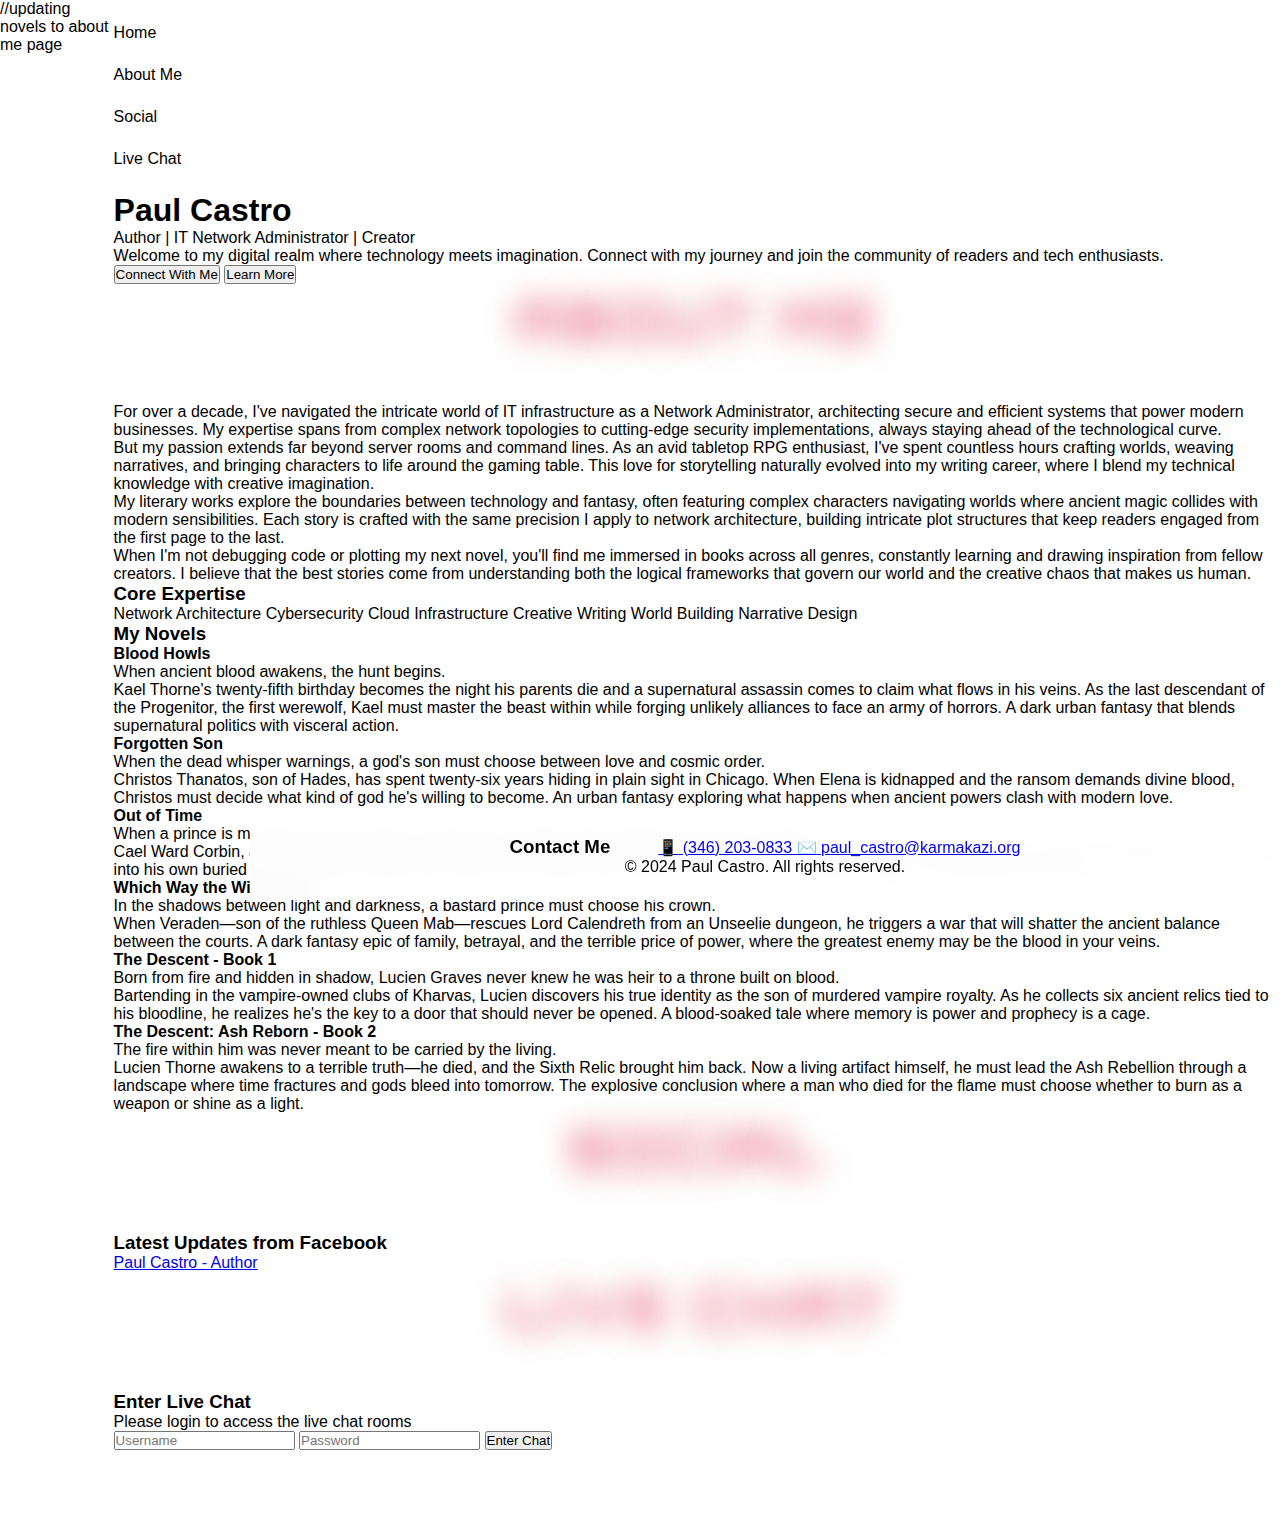
<file: index.html>
//updating novels to about me page
<!DOCTYPE html>
<html lang="en">
<head>
    <meta charset="UTF-8">
    <meta name="viewport" content="width=device-width, initial-scale=1.0">
    <title>Paul Castro - Author & IT Professional</title>
    <link rel="stylesheet" href="css/styles.css">
    <link rel="stylesheet" href="css/chat-admin.css">
    <link rel="preconnect" href="https://fonts.googleapis.com">
    <link rel="preconnect" href="https://fonts.gstatic.com" crossorigin>
    <link href="https://fonts.googleapis.com/css2?family=Orbitron:wght@400;700;900&family=Inter:wght@300;400;600&display=swap" rel="stylesheet">
</head>
<body>
    <div class="container">
        <!-- Navigation Sidebar -->
        <nav class="sidebar">
            <div class="nav-container">
                <div class="nav-item active" data-page="home" onclick="navigateToPage('home')">
                    <span class="nav-text">Home</span>
                </div>
                <div class="nav-item" data-page="about" onclick="navigateToPage('about')">
                    <span class="nav-text">About Me</span>
                </div>
                <div class="nav-item" data-page="social" onclick="navigateToPage('social')">
                    <span class="nav-text">Social</span>
                </div>
                <div class="nav-item" data-page="chat" id="chatNav" onclick="navigateToPage('chat')">
                    <span class="nav-text">Live Chat</span>
                </div>
            </div>
        </nav>

        <!-- Main Content Area -->
        <main class="content">
            <!-- Home Page -->
            <section id="home" class="page active">
                <div class="hero">
                    <h1 class="glitch" data-text="Paul Castro">Paul Castro</h1>
                    <p class="subtitle">Author | IT Network Administrator | Creator</p>
                    <div class="hero-description">
                        <p>Welcome to my digital realm where technology meets imagination. Connect with my journey 
                        and join the community of readers and tech enthusiasts.</p>
                    </div>
                    <div class="cta-buttons">
                        <button class="cta-btn primary" onclick="navigateToPage('social')">Connect With Me</button>
                        <button class="cta-btn secondary" onclick="navigateToPage('about')">Learn More</button>
                    </div>
                </div>
            </section>

            <!-- About Me Page -->
            <section id="about" class="page">
                <div class="page-header">
                    <h2 class="page-title">About Me</h2>
                </div>
                <div class="about-content">
                    <div class="about-text">
                        <p>For over a decade, I've navigated the intricate world of IT infrastructure as a Network Administrator, 
                        architecting secure and efficient systems that power modern businesses. My expertise spans from complex 
                        network topologies to cutting-edge security implementations, always staying ahead of the technological curve.</p>
                        
                        <p>But my passion extends far beyond server rooms and command lines. As an avid tabletop RPG enthusiast, 
                        I've spent countless hours crafting worlds, weaving narratives, and bringing characters to life around 
                        the gaming table. This love for storytelling naturally evolved into my writing career, where I blend 
                        my technical knowledge with creative imagination.</p>
                        
                        <p>My literary works explore the boundaries between technology and fantasy, often featuring complex 
                        characters navigating worlds where ancient magic collides with modern sensibilities. Each story is 
                        crafted with the same precision I apply to network architecture, building intricate plot structures 
                        that keep readers engaged from the first page to the last.</p>
                        
                        <p>When I'm not debugging code or plotting my next novel, you'll find me immersed in books across 
                        all genres, constantly learning and drawing inspiration from fellow creators. I believe that the best 
                        stories come from understanding both the logical frameworks that govern our world and the creative 
                        chaos that makes us human.</p>
                    </div>
                    <div class="skills-section">
                        <h3>Core Expertise</h3>
                        <div class="skill-tags">
                            <span class="skill-tag">Network Architecture</span>
                            <span class="skill-tag">Cybersecurity</span>
                            <span class="skill-tag">Cloud Infrastructure</span>
                            <span class="skill-tag">Creative Writing</span>
                            <span class="skill-tag">World Building</span>
                            <span class="skill-tag">Narrative Design</span>
                        </div>

			<!-- Novels Section -->
                    <div class="novels-section">
                        <h3>My Novels</h3>
                        <div class="novels-grid">
                            <div class="novel-card">
                                <h4 class="novel-title">Blood Howls</h4>
                                <p class="novel-tagline">When ancient blood awakens, the hunt begins.</p>
                                <p class="novel-blurb">Kael Thorne's twenty-fifth birthday becomes the night his parents die and a supernatural assassin comes to claim what flows in his veins. As the last descendant of the Progenitor, the first werewolf, Kael must master the beast within while forging unlikely alliances to face an army of horrors. A dark urban fantasy that blends supernatural politics with visceral action.</p>
                            </div>
                            
                            <div class="novel-card">
                                <h4 class="novel-title">Forgotten Son</h4>
                                <p class="novel-tagline">When the dead whisper warnings, a god's son must choose between love and cosmic order.</p>
                                <p class="novel-blurb">Christos Thanatos, son of Hades, has spent twenty-six years hiding in plain sight in Chicago. When Elena is kidnapped and the ransom demands divine blood, Christos must decide what kind of god he's willing to become. An urban fantasy exploring what happens when ancient powers clash with modern love.</p>
                            </div>
                            
                            <div class="novel-card">
                                <h4 class="novel-title">Out of Time</h4>
                                <p class="novel-tagline">When a prince is murdered and hung like a scarecrow, the killer leaves behind more than a corpse.</p>
                                <p class="novel-blurb">Cael Ward Corbin, a memory-binder caught between the Seelie and Unseelie Courts, investigates Prince Alarion's murder only to unearth a conspiracy that reaches into his own buried past. An urban fantasy that weaves Fae politics with identity horror, where the greatest magic is choosing who you are.</p>
                            </div>
                            
                            <div class="novel-card">
                                <h4 class="novel-title">Which Way the Wind Blows</h4>
                                <p class="novel-tagline">In the shadows between light and darkness, a bastard prince must choose his crown.</p>
                                <p class="novel-blurb">When Veraden—son of the ruthless Queen Mab—rescues Lord Calendreth from an Unseelie dungeon, he triggers a war that will shatter the ancient balance between the courts. A dark fantasy epic of family, betrayal, and the terrible price of power, where the greatest enemy may be the blood in your veins.</p>
                            </div>
                            
                            <div class="novel-card">
                                <h4 class="novel-title">The Descent - Book 1</h4>
                                <p class="novel-tagline">Born from fire and hidden in shadow, Lucien Graves never knew he was heir to a throne built on blood.</p>
                                <p class="novel-blurb">Bartending in the vampire-owned clubs of Kharvas, Lucien discovers his true identity as the son of murdered vampire royalty. As he collects six ancient relics tied to his bloodline, he realizes he's the key to a door that should never be opened. A blood-soaked tale where memory is power and prophecy is a cage.</p>
                            </div>
                            
                            <div class="novel-card">
                                <h4 class="novel-title">The Descent: Ash Reborn - Book 2</h4>
                                <p class="novel-tagline">The fire within him was never meant to be carried by the living.</p>
                                <p class="novel-blurb">Lucien Thorne awakens to a terrible truth—he died, and the Sixth Relic brought him back. Now a living artifact himself, he must lead the Ash Rebellion through a landscape where time fractures and gods bleed into tomorrow. The explosive conclusion where a man who died for the flame must choose whether to burn as a weapon or shine as a light.</p>
                            </div>
                        </div>
                    </div>
                </div>
            </section>

            <!-- Social Page -->
            <section id="social" class="page">
                <div class="page-header">
                    <h2 class="page-title">Social</h2>
                </div>
                <div class="social-content">
                    <div class="facebook-feed">
                        <h3>Latest Updates from Facebook</h3>
                        <div id="fb-root"></div>
                        <div class="fb-page" 
                             data-href="https://www.facebook.com/profile.php?id=61579899121583" 
                             data-tabs="timeline" 
                             data-width="500" 
                             data-height="800" 
                             data-small-header="false" 
                             data-adapt-container-width="true" 
                             data-hide-cover="false" 
                             data-show-facepile="true">
                            <blockquote cite="https://www.facebook.com/profile.php?id=61579899121583" 
                                        class="fb-xfbml-parse-ignore">
                                <a href="https://www.facebook.com/profile.php?id=61579899121583">Paul Castro - Author</a>
                            </blockquote>
                        </div>
                    </div>
                </div>
            </section>

            <!-- Live Chat Page -->
            <section id="chat" class="page">
                <div class="page-header">
                    <h2 class="page-title">Live Chat</h2>
                </div>
                <div class="chat-login" id="chatLogin">
                    <div class="login-form">
                        <h3>Enter Live Chat</h3>
                        <p>Please login to access the live chat rooms</p>
                        <input type="text" id="chatUsername" placeholder="Username" autocomplete="username">
                        <input type="password" id="chatPassword" placeholder="Password" autocomplete="current-password">
                        <button class="login-btn" onclick="loginToChat()">Enter Chat</button>
                        <div class="error-message" id="loginError"></div>
                    </div>
                </div>
                <div class="chat-interface" id="chatInterface" style="display: none;">
                    <!-- Chat interface will be loaded after login -->
                </div>
            </section>
        </main>

        <!-- Footer -->
        <footer class="footer">
            <div class="contact-section">
                <h3>Contact Me</h3>
                <div class="contact-info">
                    <a href="tel:3462030833" class="contact-link">
                        <span class="contact-icon">📱</span> (346) 203-0833
                    </a>
                    <a href="mailto:paul_castro@karmakazi.org" class="contact-link">
                        <span class="contact-icon">✉️</span> paul_castro@karmakazi.org
                    </a>
                </div>
            </div>
            <div class="copyright">
                <p>&copy; 2024 Paul Castro. All rights reserved.</p>
            </div>
        </footer>
    </div>

    <!-- Minimal JavaScript - just for navigation -->
    <script>
        console.log('Minimal navigation script loading...');
        
        // Simple navigation function - guaranteed to work
        window.navigateToPage = function(pageId) {
            console.log('Simple navigation to:', pageId);
            
            // Hide all pages
            var pages = document.querySelectorAll('.page');
            for (var i = 0; i < pages.length; i++) {
                pages[i].classList.remove('active');
            }
            
            // Remove active from nav items
            var navItems = document.querySelectorAll('.nav-item');
            for (var i = 0; i < navItems.length; i++) {
                navItems[i].classList.remove('active');
            }
            
            // Show selected page
            var selectedPage = document.getElementById(pageId);
            if (selectedPage) {
                selectedPage.classList.add('active');
                console.log('Activated page:', pageId);
            }
            
            // Activate nav item
            var navItem = document.querySelector('[data-page="' + pageId + '"]');
            if (navItem) {
                navItem.classList.add('active');
            }
        };
        
        // Simple admin login
        window.loginAdmin = function() {
            console.log('Simple admin login called');
            alert('Admin login functionality is available. This is a simplified version.');
        };
        
        // Simple chat login
        window.loginToChat = function() {
            console.log('Simple chat login called');
            alert('Chat login functionality is available. This is a simplified version.');
        };
        
        console.log('Navigation functions loaded successfully');
    </script>
    
    <!-- Try to load the full main.js if available -->
    <script src="js/main.js"></script>
    <script src="https://cdn.socket.io/4.6.1/socket.io.min.js"></script>
    <script src="js/chat.js"></script>
    <script async defer crossorigin="anonymous" 
            src="https://connect.facebook.net/en_US/sdk.js#xfbml=1&version=v18.0">
    </script>
</body>
</html>
</file>
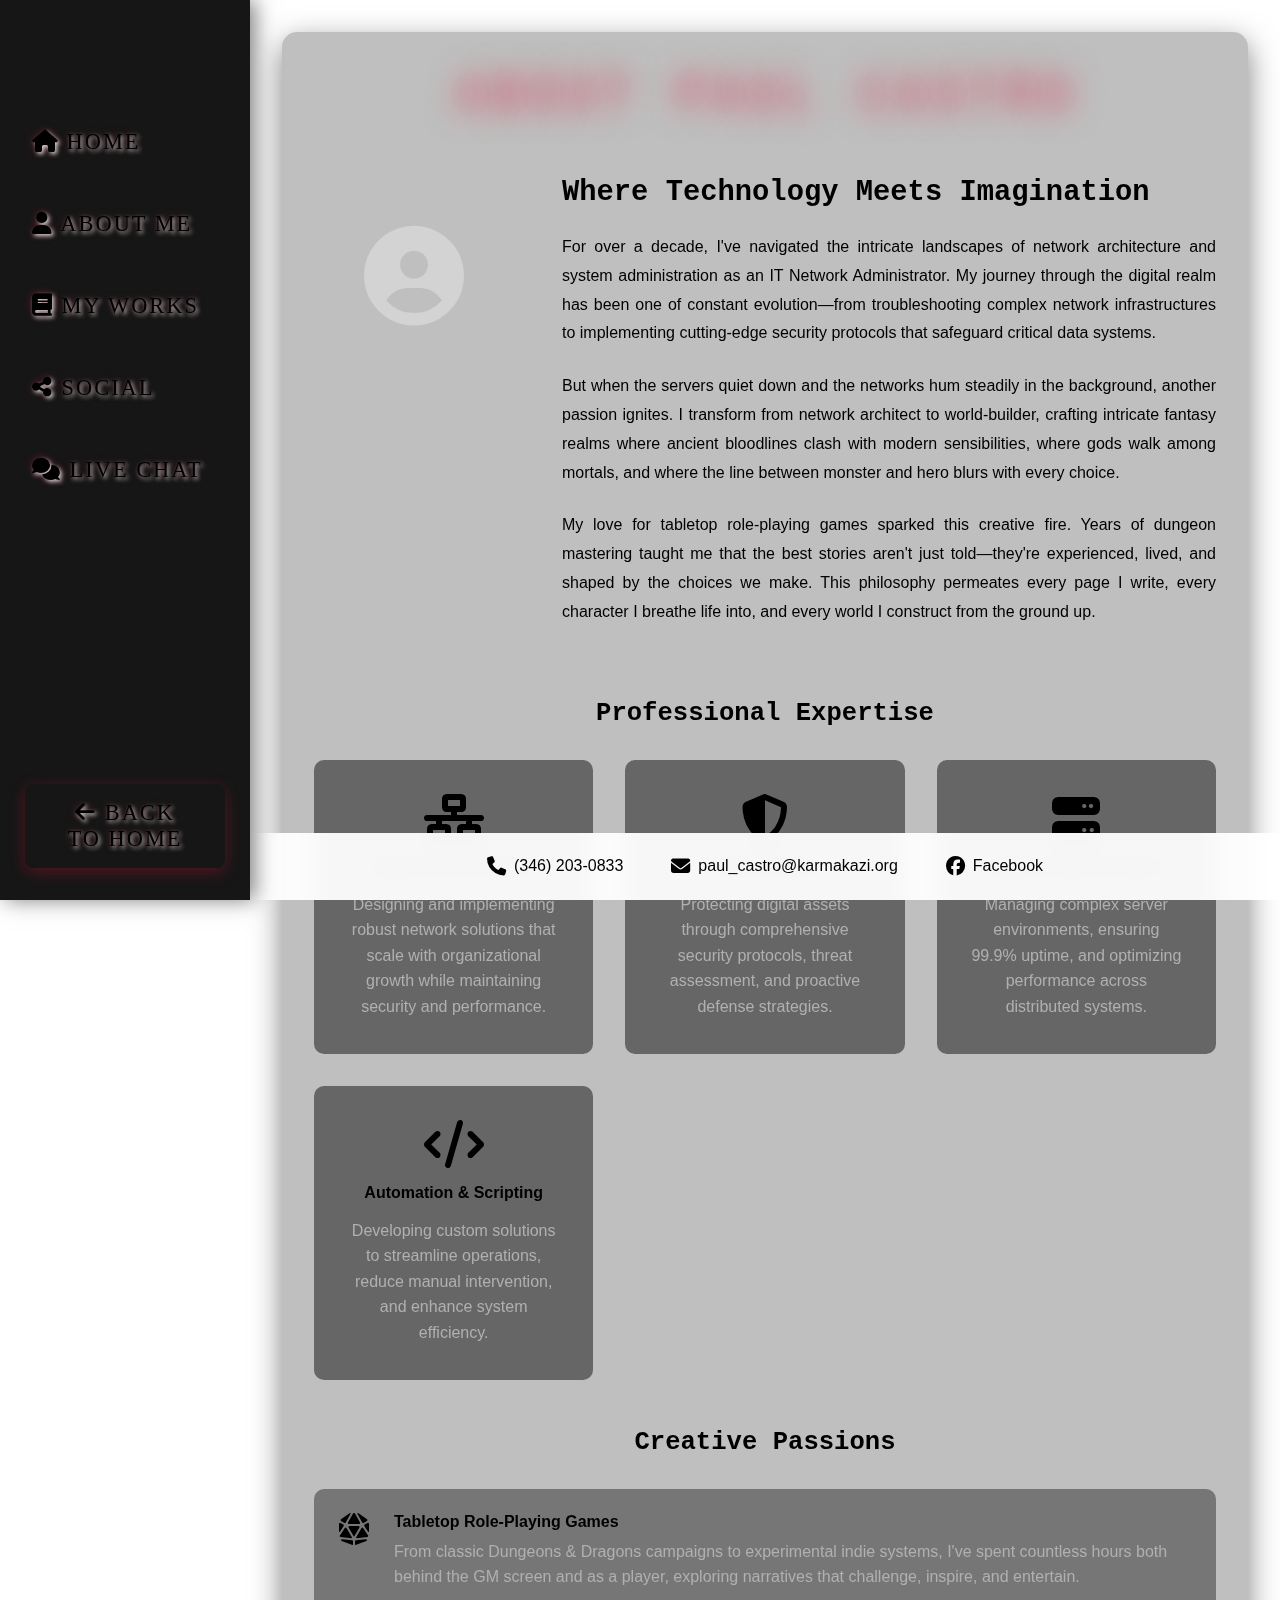
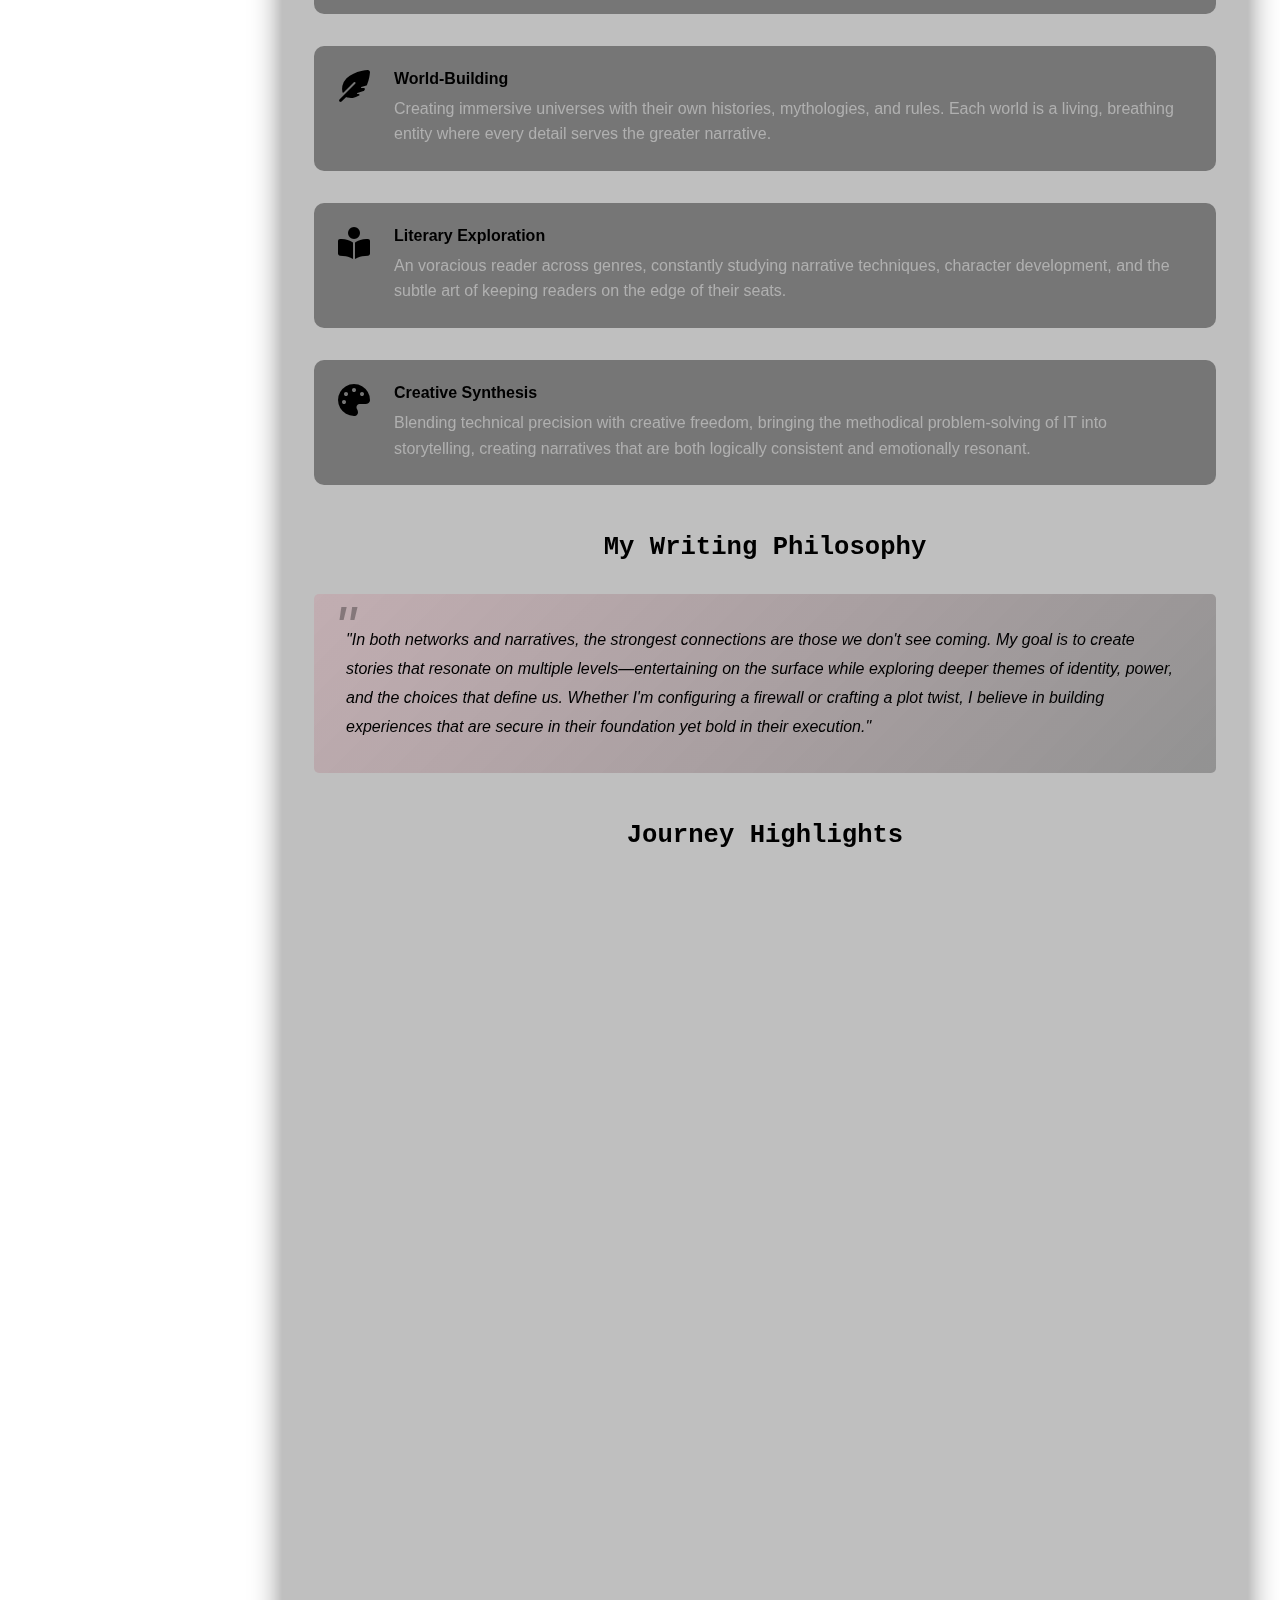
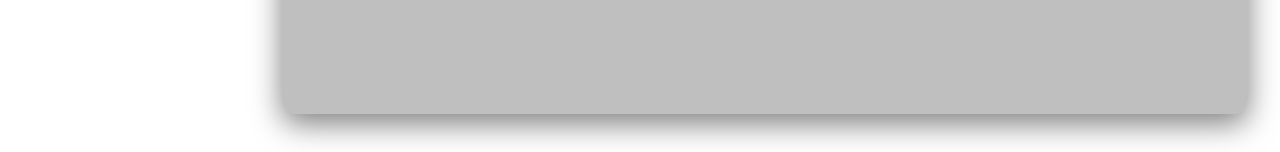
<file: about.html>
<!DOCTYPE html>
<html lang="en">
<head>
    <meta charset="UTF-8">
    <meta name="viewport" content="width=device-width, initial-scale=1.0">
    <title>About Me - Paul Castro</title>
    <link rel="stylesheet" href="css/styles.css">
    <link rel="stylesheet" href="https://cdnjs.cloudflare.com/ajax/libs/font-awesome/6.4.0/css/all.min.css">
</head>
<body class="about-page">
    <!-- Mobile Menu Toggle -->
    <button class="mobile-menu-toggle" onclick="toggleMobileMenu()">
        <i class="fas fa-bars"></i>
    </button>

    <!-- Navigation Sidebar -->
    <nav class="nav-sidebar" id="navSidebar">
        <div class="nav-logo">
            <h1>Paul Castro</h1>
        </div>
        <ul class="nav-menu">
            <li class="nav-item">
                <a href="index.html" class="nav-link" data-text="Home">
                    <i class="fas fa-home"></i> Home
                </a>
            </li>
            <li class="nav-item active">
                <a href="about.html" class="nav-link" data-text="About Me">
                    <i class="fas fa-user"></i> About Me
                </a>
            </li>
            <li class="nav-item">
                <a href="works.html" class="nav-link" data-text="My Works">
                    <i class="fas fa-book"></i> My Works
                </a>
            </li>
            <li class="nav-item">
                <a href="social.html" class="nav-link" data-text="Social">
                    <i class="fas fa-share-alt"></i> Social
                </a>
            </li>
            <li class="nav-item">
                <a href="#" class="nav-link" data-text="Live Chat" onclick="requestChatAccess()">
                    <i class="fas fa-comments"></i> Live Chat
                </a>
            </li>
        </ul>
        <div class="back-home">
            <a href="index.html" class="nav-link" data-text="← Back to Home">
                <i class="fas fa-arrow-left"></i> Back to Home
            </a>
        </div>
    </nav>

    <!-- Main Content -->
    <main class="main-content">
        <div class="content-wrapper">
            <header class="page-header">
                <h1 class="page-title">About Paul Castro</h1>
            </header>
            
            <div class="about-content">
                <section class="bio-section">
                    <div class="bio-image">
                        <div class="image-placeholder">
                            <i class="fas fa-user-circle"></i>
                        </div>
                    </div>
                    
                    <div class="bio-text">
                        <h2>Where Technology Meets Imagination</h2>
                        <p>
                            For over a decade, I've navigated the intricate landscapes of network architecture and system administration as an IT Network Administrator. My journey through the digital realm has been one of constant evolution—from troubleshooting complex network infrastructures to implementing cutting-edge security protocols that safeguard critical data systems.
                        </p>
                        <p>
                            But when the servers quiet down and the networks hum steadily in the background, another passion ignites. I transform from network architect to world-builder, crafting intricate fantasy realms where ancient bloodlines clash with modern sensibilities, where gods walk among mortals, and where the line between monster and hero blurs with every choice.
                        </p>
                        <p>
                            My love for tabletop role-playing games sparked this creative fire. Years of dungeon mastering taught me that the best stories aren't just told—they're experienced, lived, and shaped by the choices we make. This philosophy permeates every page I write, every character I breathe life into, and every world I construct from the ground up.
                        </p>
                    </div>
                </section>

                <section class="skills-section">
                    <h3>Professional Expertise</h3>
                    <div class="skills-grid">
                        <div class="skill-card">
                            <i class="fas fa-network-wired"></i>
                            <h4>Network Architecture</h4>
                            <p>Designing and implementing robust network solutions that scale with organizational growth while maintaining security and performance.</p>
                        </div>
                        <div class="skill-card">
                            <i class="fas fa-shield-alt"></i>
                            <h4>Cybersecurity</h4>
                            <p>Protecting digital assets through comprehensive security protocols, threat assessment, and proactive defense strategies.</p>
                        </div>
                        <div class="skill-card">
                            <i class="fas fa-server"></i>
                            <h4>System Administration</h4>
                            <p>Managing complex server environments, ensuring 99.9% uptime, and optimizing performance across distributed systems.</p>
                        </div>
                        <div class="skill-card">
                            <i class="fas fa-code"></i>
                            <h4>Automation & Scripting</h4>
                            <p>Developing custom solutions to streamline operations, reduce manual intervention, and enhance system efficiency.</p>
                        </div>
                    </div>
                </section>

                <section class="creative-section">
                    <h3>Creative Passions</h3>
                    <div class="passion-list">
                        <div class="passion-item">
                            <i class="fas fa-dice-d20"></i>
                            <div>
                                <h4>Tabletop Role-Playing Games</h4>
                                <p>From classic Dungeons & Dragons campaigns to experimental indie systems, I've spent countless hours both behind the GM screen and as a player, exploring narratives that challenge, inspire, and entertain.</p>
                            </div>
                        </div>
                        <div class="passion-item">
                            <i class="fas fa-feather-alt"></i>
                            <div>
                                <h4>World-Building</h4>
                                <p>Creating immersive universes with their own histories, mythologies, and rules. Each world is a living, breathing entity where every detail serves the greater narrative.</p>
                            </div>
                        </div>
                        <div class="passion-item">
                            <i class="fas fa-book-reader"></i>
                            <div>
                                <h4>Literary Exploration</h4>
                                <p>An voracious reader across genres, constantly studying narrative techniques, character development, and the subtle art of keeping readers on the edge of their seats.</p>
                            </div>
                        </div>
                        <div class="passion-item">
                            <i class="fas fa-palette"></i>
                            <div>
                                <h4>Creative Synthesis</h4>
                                <p>Blending technical precision with creative freedom, bringing the methodical problem-solving of IT into storytelling, creating narratives that are both logically consistent and emotionally resonant.</p>
                            </div>
                        </div>
                    </div>
                </section>

                <section class="philosophy-section">
                    <h3>My Writing Philosophy</h3>
                    <blockquote>
                        "In both networks and narratives, the strongest connections are those we don't see coming. My goal is to create stories that resonate on multiple levels—entertaining on the surface while exploring deeper themes of identity, power, and the choices that define us. Whether I'm configuring a firewall or crafting a plot twist, I believe in building experiences that are secure in their foundation yet bold in their execution."
                    </blockquote>
                </section>

                <section class="timeline-section">
                    <h3>Journey Highlights</h3>
                    <div class="timeline">
                        <div class="timeline-item">
                            <div class="timeline-marker"></div>
                            <div class="timeline-content">
                                <h4>2005</h4>
                                <p>Discovered passion for tabletop RPGs, started regular gaming groups</p>
                            </div>
                        </div>
                        <div class="timeline-item">
                            <div class="timeline-marker"></div>
                            <div class="timeline-content">
                                <h4>2014</h4>
                                <p>Began professional IT career, specializing in network infrastructure</p>
                            </div>
                        </div>
                        <div class="timeline-item">
                            <div class="timeline-marker"></div>
                            <div class="timeline-content">
                                <h4>2017</h4>
                                <p>Began seriously developing fantasy worlds and writing first drafts</p>
                            </div>
                        </div>
                        <div class="timeline-item">
                            <div class="timeline-marker"></div>
                            <div class="timeline-content">
                                <h4>2022</h4>
                                <p>Advanced to senior network administrator role while developing multiple book projects</p>
                            </div>
                        </div>
                        <div class="timeline-item">
                            <div class="timeline-marker"></div>
                            <div class="timeline-content">
                                <h4>2024</h4>
                                <p>Currently working on six major literary projects while maintaining IT excellence and pursuing my Masters in Cyber Security</p>
                            </div>
                        </div>
                    </div>
                </section>
            </div>
        </div>
    </main>

    <!-- Footer -->
    <footer class="footer">
        <div class="contact-section">
            <a href="tel:3462030833" class="contact-item">
                <i class="fas fa-phone"></i>
                <span>(346) 203-0833</span>
            </a>
            <a href="mailto:paul_castro@karmakazi.org" class="contact-item">
                <i class="fas fa-envelope"></i>
                <span>paul_castro@karmakazi.org</span>
            </a>
            <a href="https://www.facebook.com/profile.php?id=61579899121583" target="_blank" class="contact-item">
                <i class="fab fa-facebook"></i>
                <span>Facebook</span>
            </a>
        </div>
    </footer>

    <script src="js/main.js"></script>
    <script src="js/about.js"></script>
</body>
</html>

<style>
/* Additional About Page Styles */
.about-content {
    padding-bottom: 100px;
}

.bio-section {
    display: flex;
    gap: 3rem;
    margin-bottom: 3rem;
    align-items: flex-start;
}

.bio-image {
    flex-shrink: 0;
}

.image-placeholder {
    width: 200px;
    height: 200px;
    background: linear-gradient(135deg, var(--primary-red), var(--secondary-grey));
    border-radius: 50%;
    display: flex;
    align-items: center;
    justify-content: center;
    font-size: 100px;
    color: rgba(255, 255, 255, 0.3);
}

.bio-text {
    flex: 1;
}

.bio-text h2 {
    font-family: 'Orbitron', monospace;
    color: var(--primary-red);
    margin-bottom: 1.5rem;
    font-size: 1.8rem;
}

.bio-text p {
    color: var(--text-light);
    line-height: 1.8;
    margin-bottom: 1.5rem;
    text-align: justify;
}

.skills-section,
.creative-section,
.philosophy-section,
.timeline-section {
    margin-bottom: 3rem;
}

.skills-section h3,
.creative-section h3,
.philosophy-section h3,
.timeline-section h3 {
    font-family: 'Orbitron', monospace;
    color: var(--text-light);
    margin-bottom: 2rem;
    font-size: 1.6rem;
    text-align: center;
}

.skills-grid {
    display: grid;
    grid-template-columns: repeat(auto-fit, minmax(250px, 1fr));
    gap: 2rem;
}

.skill-card {
    background: rgba(42, 42, 42, 0.6);
    padding: 2rem;
    border-radius: 10px;
    text-align: center;
    transition: all 0.3s ease;
    border: 2px solid transparent;
}

.skill-card:hover {
    border-color: var(--primary-red);
    transform: translateY(-5px);
    background: rgba(220, 20, 60, 0.1);
}

.skill-card i {
    font-size: 3rem;
    color: var(--primary-red);
    margin-bottom: 1rem;
}

.skill-card h4 {
    color: var(--text-light);
    margin-bottom: 1rem;
}

.skill-card p {
    color: #B0B0B0;
    line-height: 1.6;
}

.passion-list {
    display: flex;
    flex-direction: column;
    gap: 2rem;
}

.passion-item {
    display: flex;
    gap: 1.5rem;
    align-items: flex-start;
    padding: 1.5rem;
    background: rgba(10, 10, 10, 0.4);
    border-radius: 10px;
    transition: all 0.3s ease;
}

.passion-item:hover {
    background: rgba(220, 20, 60, 0.05);
    transform: translateX(10px);
}

.passion-item i {
    font-size: 2rem;
    color: var(--primary-red);
    flex-shrink: 0;
}

.passion-item h4 {
    color: var(--text-light);
    margin-bottom: 0.5rem;
}

.passion-item p {
    color: #B0B0B0;
    line-height: 1.6;
}

.philosophy-section blockquote {
    background: linear-gradient(135deg, rgba(220, 20, 60, 0.1), rgba(42, 42, 42, 0.3));
    border-left: 4px solid var(--primary-red);
    padding: 2rem;
    font-style: italic;
    color: var(--text-light);
    line-height: 1.8;
    border-radius: 5px;
    position: relative;
}

.philosophy-section blockquote:before {
    content: '"';
    position: absolute;
    top: -20px;
    left: 20px;
    font-size: 60px;
    color: var(--primary-red);
    opacity: 0.3;
}

.timeline {
    position: relative;
    padding-left: 50px;
}

.timeline:before {
    content: '';
    position: absolute;
    left: 20px;
    top: 0;
    bottom: 0;
    width: 2px;
    background: linear-gradient(180deg, var(--primary-red), var(--secondary-grey));
}

.timeline-item {
    position: relative;
    margin-bottom: 2rem;
}

.timeline-marker {
    position: absolute;
    left: -35px;
    top: 5px;
    width: 12px;
    height: 12px;
    background: var(--primary-red);
    border-radius: 50%;
    box-shadow: 0 0 10px rgba(220, 20, 60, 0.5);
}

.timeline-content {
    background: rgba(42, 42, 42, 0.6);
    padding: 1.5rem;
    border-radius: 10px;
    transition: all 0.3s ease;
}

.timeline-content:hover {
    transform: translateX(10px);
    background: rgba(220, 20, 60, 0.1);
}

.timeline-content h4 {
    color: var(--primary-red);
    margin-bottom: 0.5rem;
}

.timeline-content p {
    color: #B0B0B0;
    line-height: 1.6;
}

@media (max-width: 768px) {
    .bio-section {
        flex-direction: column;
        align-items: center;
    }
    
    .skills-grid {
        grid-template-columns: 1fr;
    }
}
</style>
</file>
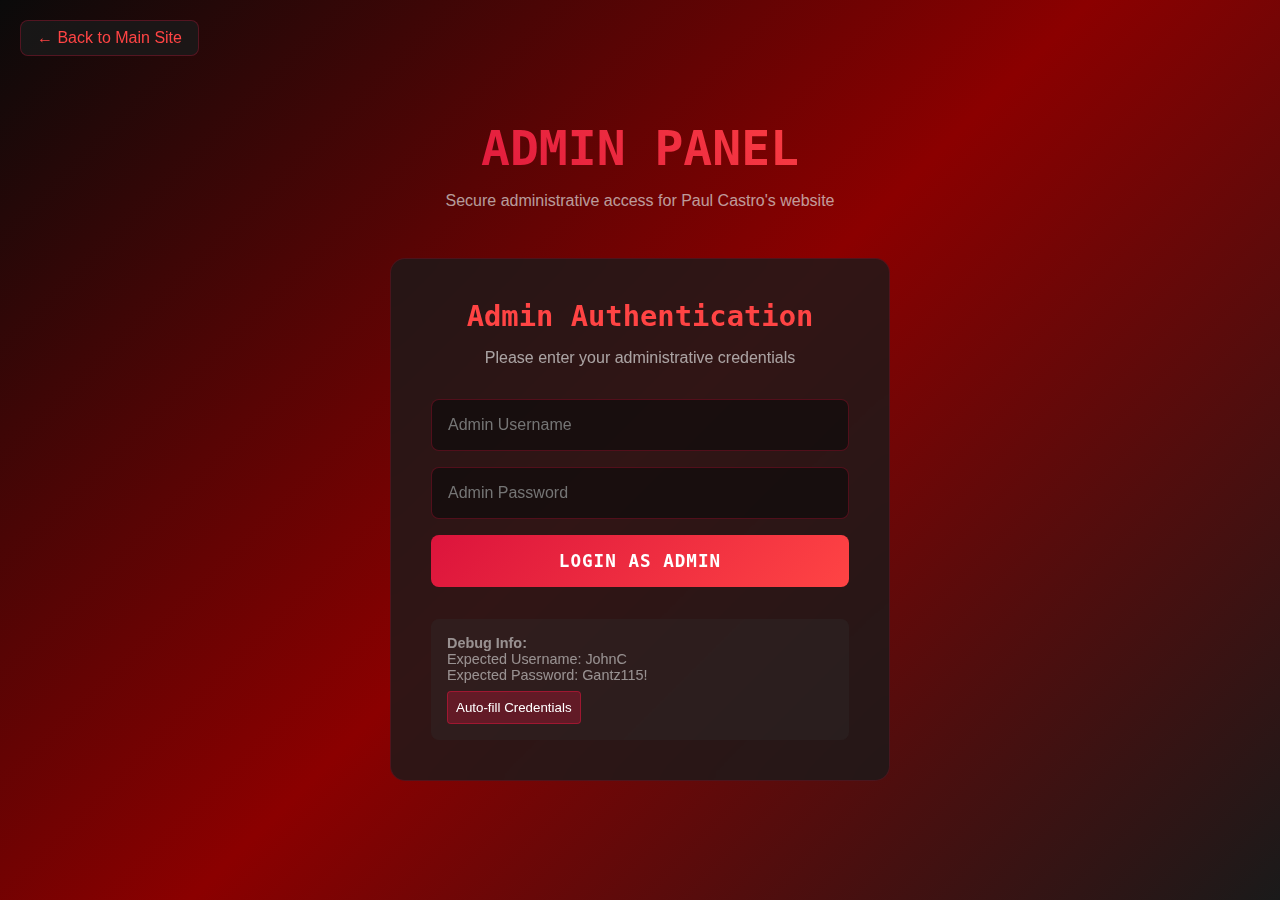
<file: admin.html>
<!DOCTYPE html>
<html lang="en">
<head>
    <meta charset="UTF-8">
    <meta name="viewport" content="width=device-width, initial-scale=1.0">
    <title>Admin Panel - Paul Castro</title>
    <style>
        :root {
            --primary-red: #dc143c;
            --dark-red: #8b0000;
            --black: #0a0a0a;
            --dark-gray: #1a1a1a;
            --text-light: #e0e0e0;
            --accent: #ff4444;
        }

        * {
            margin: 0;
            padding: 0;
            box-sizing: border-box;
        }

        body {
            font-family: 'Inter', sans-serif;
            background: linear-gradient(135deg, var(--black) 0%, var(--dark-red) 50%, var(--dark-gray) 100%);
            background-attachment: fixed;
            color: var(--text-light);
            min-height: 100vh;
        }

        .container {
            display: flex;
            min-height: 100vh;
            padding: 2rem;
            justify-content: center;
            align-items: center;
        }

        .admin-content {
            max-width: 500px;
            width: 100%;
        }

        .page-header {
            text-align: center;
            margin-bottom: 3rem;
        }

        .page-title {
            font-family: 'Orbitron', monospace;
            font-size: 3rem;
            font-weight: 900;
            text-transform: uppercase;
            background: linear-gradient(45deg, var(--primary-red), var(--accent));
            background-clip: text;
            -webkit-background-clip: text;
            -webkit-text-fill-color: transparent;
            margin-bottom: 1rem;
        }

        .login-form {
            background: rgba(26, 26, 26, 0.8);
            backdrop-filter: blur(10px);
            border-radius: 15px;
            padding: 2.5rem;
            border: 1px solid rgba(220, 20, 60, 0.2);
        }

        .login-form h3 {
            font-family: 'Orbitron', monospace;
            font-size: 1.8rem;
            margin-bottom: 1rem;
            text-align: center;
            color: var(--accent);
        }

        .login-form p {
            text-align: center;
            color: rgba(224, 224, 224, 0.7);
            margin-bottom: 2rem;
        }

        .login-form input {
            width: 100%;
            padding: 1rem;
            margin-bottom: 1rem;
            background: rgba(10, 10, 10, 0.6);
            border: 1px solid rgba(220, 20, 60, 0.3);
            border-radius: 8px;
            color: var(--text-light);
            font-size: 1rem;
            transition: all 0.3s ease;
        }

        .login-form input:focus {
            outline: none;
            border-color: var(--accent);
            box-shadow: 0 0 10px rgba(220, 20, 60, 0.3);
        }

        .login-btn {
            width: 100%;
            padding: 1rem;
            background: linear-gradient(135deg, var(--primary-red), var(--accent));
            color: white;
            border: none;
            border-radius: 8px;
            font-family: 'Orbitron', monospace;
            font-weight: 600;
            font-size: 1.1rem;
            text-transform: uppercase;
            letter-spacing: 1px;
            cursor: pointer;
            transition: all 0.3s ease;
        }

        .login-btn:hover {
            transform: translateY(-2px);
            box-shadow: 0 6px 20px rgba(220, 20, 60, 0.4);
        }

        .error-message {
            color: #ff6b6b;
            text-align: center;
            margin-top: 1rem;
            font-size: 0.9rem;
        }

        .success-message {
            color: #4caf50;
            text-align: center;
            margin-top: 1rem;
            font-size: 0.9rem;
        }

        .debug-info {
            margin-top: 2rem;
            padding: 1rem;
            background: rgba(51, 51, 51, 0.3);
            border-radius: 8px;
            font-size: 0.9rem;
            color: rgba(224, 224, 224, 0.6);
        }

        .auto-fill-btn {
            margin-top: 0.5rem;
            padding: 0.5rem;
            background: rgba(220, 20, 60, 0.3);
            border: 1px solid rgba(220, 20, 60, 0.5);
            color: white;
            border-radius: 4px;
            cursor: pointer;
            transition: all 0.3s ease;
        }

        .auto-fill-btn:hover {
            background: rgba(220, 20, 60, 0.5);
        }

        .back-link {
            position: fixed;
            top: 20px;
            left: 20px;
            color: var(--accent);
            text-decoration: none;
            padding: 0.5rem 1rem;
            background: rgba(26, 26, 26, 0.8);
            border: 1px solid rgba(220, 20, 60, 0.3);
            border-radius: 8px;
            transition: all 0.3s ease;
        }

        .back-link:hover {
            background: rgba(220, 20, 60, 0.2);
            transform: translateX(-5px);
        }

        .admin-interface {
            display: none;
            background: rgba(26, 26, 26, 0.8);
            backdrop-filter: blur(10px);
            border-radius: 15px;
            padding: 2rem;
            border: 1px solid rgba(220, 20, 60, 0.2);
            margin-top: 2rem;
        }

        .admin-section {
            margin-bottom: 2rem;
            padding: 1rem;
            background: rgba(51, 51, 51, 0.4);
            border-radius: 8px;
        }

        .admin-section h3 {
            color: var(--accent);
            margin-bottom: 1rem;
            font-family: 'Orbitron', monospace;
        }

        .logout-btn {
            padding: 0.5rem 1rem;
            background: rgba(220, 20, 60, 0.3);
            color: white;
            border: 1px solid var(--accent);
            border-radius: 5px;
            cursor: pointer;
            transition: all 0.3s ease;
        }

        .logout-btn:hover {
            background: rgba(220, 20, 60, 0.5);
        }

        @media (max-width: 768px) {
            .container {
                padding: 1rem;
            }
            
            .page-title {
                font-size: 2rem;
            }
            
            .login-form {
                padding: 1.5rem;
            }
        }
    </style>
</head>
<body>
    <div class="container">
        <a href="index.html" class="back-link">← Back to Main Site</a>
        
        <div class="admin-content">
            <div class="page-header">
                <h2 class="page-title">Admin Panel</h2>
                <p style="text-align: center; color: rgba(224, 224, 224, 0.7);">
                    Secure administrative access for Paul Castro's website
                </p>
            </div>
            
            <div class="admin-login" id="adminLogin">
                <div class="login-form">
                    <h3>Admin Authentication</h3>
                    <p>Please enter your administrative credentials</p>
                    <input type="text" id="adminUsername" placeholder="Admin Username" autocomplete="username">
                    <input type="password" id="adminPassword" placeholder="Admin Password" autocomplete="current-password">
                    <button class="login-btn" onclick="loginAdmin()" id="loginButton">Login as Admin</button>
                    <div class="error-message" id="adminLoginError"></div>
                    <div class="success-message" id="adminLoginSuccess"></div>
                    
                    <div class="debug-info">
                        <strong>Debug Info:</strong><br>
                        Expected Username: JohnC<br>
                        Expected Password: Gantz115!<br>
                        <button onclick="fillCredentials()" class="auto-fill-btn">Auto-fill Credentials</button>
                    </div>
                </div>
            </div>
            
            <div class="admin-interface" id="adminInterface">
                <div class="admin-section">
                    <h3>Welcome, Admin!</h3>
                    <p>Successfully logged in as admin.</p>
                    <p id="adminUserInfo"></p>
                    <p id="adminLoginTime"></p>
                    <button onclick="logout()" class="logout-btn">Logout</button>
                </div>
                
                <div class="admin-section">
                    <h3>System Status</h3>
                    <p>Admin Panel: <span style="color: #4caf50;">Active</span></p>
                    <p>Authentication: <span style="color: #4caf50;">Verified</span></p>
                    <p>Current Time: <span id="currentTime"></span></p>
                </div>
                
                <div class="admin-section">
                    <h3>Management Features</h3>
                    <p>User management and system controls would be available here when connected to your API server.</p>
                    <p>API Endpoint: https://api.karmakazi.org/api</p>
                </div>
            </div>
        </div>
    </div>

    <script>
        console.log('Admin page loading...');

        // Global variables
        let authToken = null;
        let currentUser = null;

        // Auto-fill credentials function
        function fillCredentials() {
            document.getElementById('adminUsername').value = 'JohnC';
            document.getElementById('adminPassword').value = 'Gantz115!';
            console.log('Credentials auto-filled');
        }

        // Login function
        function loginAdmin() {
            console.log('Admin login attempt');
            
            const usernameInput = document.getElementById('adminUsername');
            const passwordInput = document.getElementById('adminPassword');
            const errorDiv = document.getElementById('adminLoginError');
            const successDiv = document.getElementById('adminLoginSuccess');
            
            // Clear previous messages
            errorDiv.textContent = '';
            successDiv.textContent = '';
            
            if (!usernameInput || !passwordInput) {
                errorDiv.textContent = 'Login form elements not found';
                return;
            }
            
            const username = usernameInput.value.trim();
            const password = passwordInput.value.trim();
            
            console.log('Login attempt for username:', username);
            
            if (!username || !password) {
                errorDiv.textContent = 'Please enter both username and password';
                return;
            }
            
            // Check hardcoded credentials
            if (username === 'JohnC' && password === 'Gantz115!') {
                console.log('Admin login successful');
                
                // Set admin data
                authToken = 'mock-admin-token-' + Date.now();
                currentUser = { username: 'JohnC', role: 'admin', id: 1 };
                
                // Store in localStorage
                localStorage.setItem('authToken', authToken);
                localStorage.setItem('currentUser', JSON.stringify(currentUser));
                
                // Show success message
                successDiv.textContent = 'Login successful! Loading admin interface...';
                
                // Clear form
                usernameInput.value = '';
                passwordInput.value = '';
                
                // Load admin interface after short delay
                setTimeout(function() {
                    loadAdminInterface();
                }, 1000);
                
                return;
            }
            
            // Invalid credentials
            errorDiv.textContent = 'Invalid admin credentials. Please check username and password.';
            console.log('Invalid credentials provided');
        }

        // Load admin interface
        function loadAdminInterface() {
            console.log('Loading admin interface...');
            
            const adminLogin = document.getElementById('adminLogin');
            const adminInterface = document.getElementById('adminInterface');
            
            if (adminLogin) {
                adminLogin.style.display = 'none';
                console.log('Admin login form hidden');
            }
            
            if (adminInterface) {
                adminInterface.style.display = 'block';
                console.log('Admin interface shown');
                
                // Update admin info
                const userInfo = document.getElementById('adminUserInfo');
                const loginTime = document.getElementById('adminLoginTime');
                
                if (userInfo && currentUser) {
                    userInfo.innerHTML = `<strong>Username:</strong> ${currentUser.username} | <strong>Role:</strong> ${currentUser.role}`;
                }
                
                if (loginTime) {
                    loginTime.innerHTML = `<strong>Login Time:</strong> ${new Date().toLocaleString()}`;
                }
                
                // Start time update
                updateTime();
                setInterval(updateTime, 1000);
            } else {
                console.error('Admin interface element not found');
            }
        }

        // Update current time
        function updateTime() {
            const timeElement = document.getElementById('currentTime');
            if (timeElement) {
                timeElement.textContent = new Date().toLocaleString();
            }
        }

        // Logout function
        function logout() {
            console.log('Logging out...');
            
            // Clear storage
            localStorage.removeItem('authToken');
            localStorage.removeItem('currentUser');
            authToken = null;
            currentUser = null;
            
            // Reset UI
            const adminLogin = document.getElementById('adminLogin');
            const adminInterface = document.getElementById('adminInterface');
            
            if (adminLogin) adminLogin.style.display = 'block';
            if (adminInterface) adminInterface.style.display = 'none';
            
            // Clear any messages
            const errorDiv = document.getElementById('adminLoginError');
            const successDiv = document.getElementById('adminLoginSuccess');
            if (errorDiv) errorDiv.textContent = '';
            if (successDiv) successDiv.textContent = '';
            
            console.log('Logout complete');
        }

        // Add enter key support for login
        document.addEventListener('DOMContentLoaded', function() {
            const passwordField = document.getElementById('adminPassword');
            const usernameField = document.getElementById('adminUsername');
            
            function handleEnterKey(event) {
                if (event.key === 'Enter') {
                    event.preventDefault();
                    loginAdmin();
                }
            }
            
            if (passwordField) passwordField.addEventListener('keypress', handleEnterKey);
            if (usernameField) usernameField.addEventListener('keypress', handleEnterKey);
            
            // Check if already logged in
            const storedToken = localStorage.getItem('authToken');
            const storedUser = localStorage.getItem('currentUser');
            
            if (storedToken && storedUser) {
                try {
                    authToken = storedToken;
                    currentUser = JSON.parse(storedUser);
                    console.log('Found existing admin session');
                    setTimeout(loadAdminInterface, 500);
                } catch (error) {
                    console.log('Invalid stored session data, clearing');
                    localStorage.removeItem('authToken');
                    localStorage.removeItem('currentUser');
                }
            }
            
            console.log('Admin page initialized');
        });

        // Error handling
        window.onerror = function(msg, url, lineNo, columnNo, error) {
            console.error('Admin page error:', {
                message: msg,
                source: url,
                line: lineNo,
                column: columnNo,
                error: error
            });
            
            const errorDiv = document.getElementById('adminLoginError');
            if (errorDiv && msg.includes('login')) {
                errorDiv.textContent = 'Login error occurred. Please refresh and try again.';
            }
            
            return false;
        };

        console.log('Admin page script loaded successfully');
    </script>
</body>
</html>
</file>
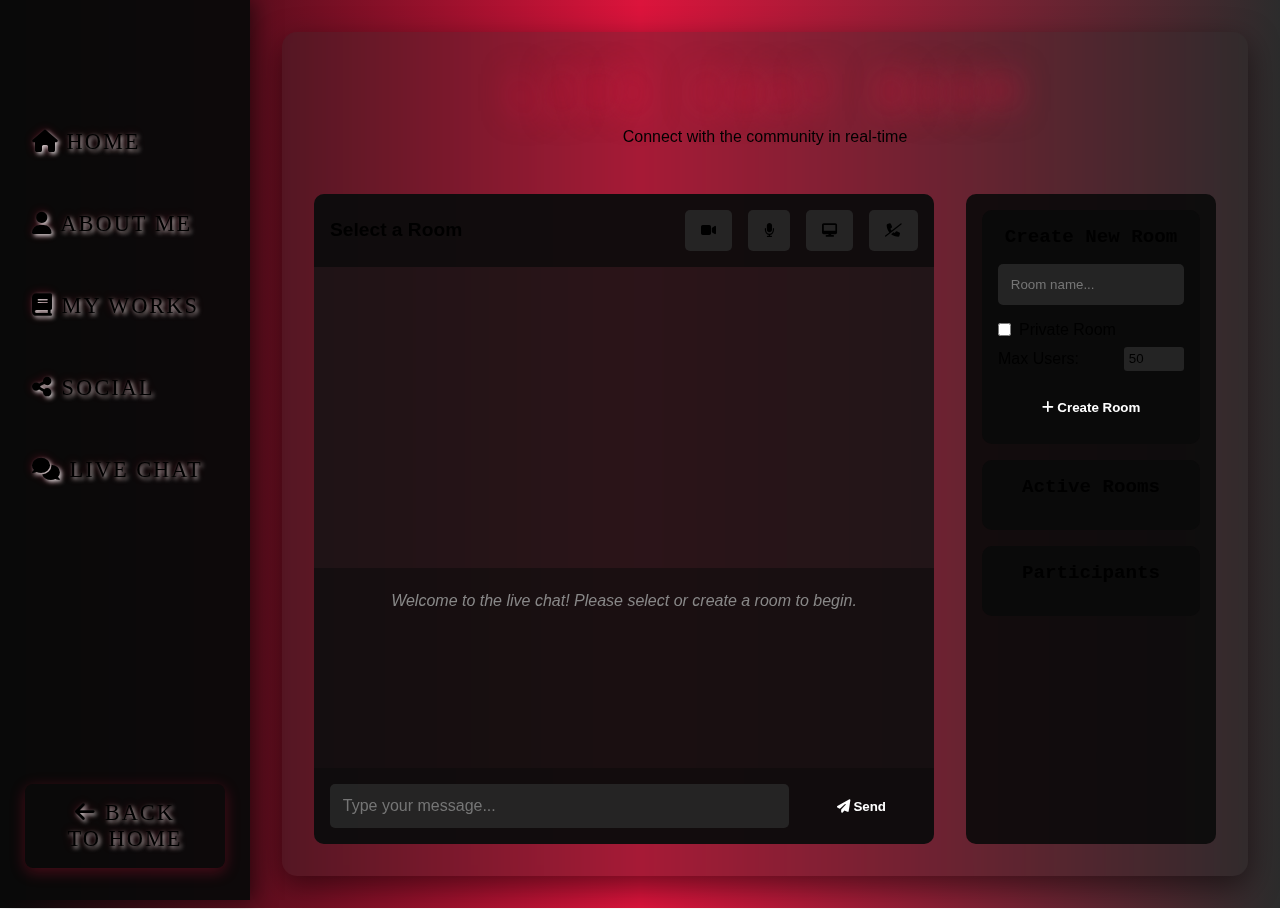
<file: chat.html>
<!DOCTYPE html>
<html lang="en">
<head>
    <meta charset="UTF-8">
    <meta name="viewport" content="width=device-width, initial-scale=1.0">
    <title>Live Chat - Paul Castro</title>
    <link rel="stylesheet" href="css/styles.css">
    <link rel="stylesheet" href="https://cdnjs.cloudflare.com/ajax/libs/font-awesome/6.4.0/css/all.min.css">
</head>
<body class="chat-page">
    <!-- Mobile Menu Toggle -->
    <button class="mobile-menu-toggle" onclick="toggleMobileMenu()">
        <i class="fas fa-bars"></i>
    </button>

    <!-- Navigation Sidebar -->
    <nav class="nav-sidebar" id="navSidebar">
        <div class="nav-logo">
            <h1>Paul Castro</h1>
        </div>
        <ul class="nav-menu">
            <li class="nav-item">
                <a href="index.html" class="nav-link" data-text="Home">
                    <i class="fas fa-home"></i> Home
                </a>
            </li>
            <li class="nav-item">
                <a href="about.html" class="nav-link" data-text="About Me">
                    <i class="fas fa-user"></i> About Me
                </a>
            </li>
            <li class="nav-item">
                <a href="works.html" class="nav-link" data-text="My Works">
                    <i class="fas fa-book"></i> My Works
                </a>
            </li>
            <li class="nav-item">
                <a href="social.html" class="nav-link" data-text="Social">
                    <i class="fas fa-share-alt"></i> Social
                </a>
            </li>
            <li class="nav-item active">
                <a href="chat.html" class="nav-link" data-text="Live Chat">
                    <i class="fas fa-comments"></i> Live Chat
                </a>
            </li>
        </ul>
        <div class="back-home">
            <a href="index.html" class="nav-link" data-text="← Back to Home">
                <i class="fas fa-arrow-left"></i> Back to Home
            </a>
        </div>
    </nav>

    <!-- Main Content -->
    <main class="main-content">
        <div class="content-wrapper">
            <header class="page-header">
                <h1 class="page-title">Live Chat Room</h1>
                <p class="page-subtitle">Connect with the community in real-time</p>
            </header>
            
            <div class="chat-container">
                <!-- Main Chat Area -->
                <div class="chat-main">
                    <!-- Room Header -->
                    <div class="room-header">
                        <div class="room-info">
                            <h2 id="roomName">Select a Room</h2>
                            <span id="roomCode" class="room-code"></span>
                        </div>
                        <div class="room-controls">
                            <button onclick="toggleVideo()" class="control-btn" id="videoToggle">
                                <i class="fas fa-video"></i>
                            </button>
                            <button onclick="toggleAudio()" class="control-btn" id="audioToggle">
                                <i class="fas fa-microphone"></i>
                            </button>
                            <button onclick="shareScreen()" class="control-btn">
                                <i class="fas fa-desktop"></i>
                            </button>
                            <button onclick="leaveRoom()" class="control-btn danger">
                                <i class="fas fa-phone-slash"></i>
                            </button>
                        </div>
                    </div>

                    <!-- Video Grid -->
                    <div class="video-grid" id="videoGrid">
                        <!-- Local Video -->
                        <div class="video-container" id="localVideoContainer">
                            <video id="localVideo" autoplay muted></video>
                            <div class="video-label">You</div>
                            <div class="video-controls">
                                <button onclick="toggleLocalVideo()" class="mini-control">
                                    <i class="fas fa-video"></i>
                                </button>
                                <button onclick="toggleLocalAudio()" class="mini-control">
                                    <i class="fas fa-microphone"></i>
                                </button>
                            </div>
                        </div>
                        <!-- Remote videos will be added dynamically -->
                    </div>

                    <!-- Chat Messages -->
                    <div class="chat-messages" id="chatMessages">
                        <div class="message system">
                            <span>Welcome to the live chat! Please select or create a room to begin.</span>
                        </div>
                    </div>

                    <!-- Chat Input -->
                    <div class="chat-input-container">
                        <input type="text" 
                               class="chat-input" 
                               id="chatInput" 
                               placeholder="Type your message..." 
                               onkeypress="handleChatInput(event)">
                        <button class="chat-send-btn" onclick="sendMessage()">
                            <i class="fas fa-paper-plane"></i> Send
                        </button>
                    </div>
                </div>

                <!-- Room Sidebar -->
                <div class="room-sidebar">
                    <!-- Create Room Section -->
                    <div class="create-room-section">
                        <h3 class="room-list-header">Create New Room</h3>
                        <input type="text" 
                               id="newRoomName" 
                               placeholder="Room name..." 
                               class="room-input">
                        <div class="room-options">
                            <label class="checkbox-label">
                                <input type="checkbox" id="privateRoom">
                                <span>Private Room</span>
                            </label>
                            <label class="number-label">
                                <span>Max Users:</span>
                                <input type="number" 
                                       id="maxUsers" 
                                       min="2" 
                                       max="50" 
                                       value="50" 
                                       class="number-input">
                            </label>
                        </div>
                        <button onclick="createRoom()" class="create-btn">
                            <i class="fas fa-plus"></i> Create Room
                        </button>
                    </div>

                    <!-- Active Rooms List -->
                    <div class="rooms-list-section">
                        <h3 class="room-list-header">Active Rooms</h3>
                        <div id="roomsList" class="rooms-list">
                            <!-- Rooms will be populated dynamically -->
                        </div>
                    </div>

                    <!-- Participants List -->
                    <div class="participants-section">
                        <h3 class="room-list-header">Participants</h3>
                        <div id="participantsList" class="participants-list">
                            <!-- Participants will be populated dynamically -->
                        </div>
                    </div>
                </div>
            </div>
        </div>
    </main>

    <!-- Host Controls Modal -->
    <div id="hostControlsModal" class="modal" style="display: none;">
        <div class="modal-content">
            <span class="modal-close" onclick="closeHostControls()">&times;</span>
            <h2>Host Controls</h2>
            <div class="host-controls">
                <h3>Manage Participant: <span id="targetUsername"></span></h3>
                <button onclick="kickUser(false)" class="action-btn kick">
                    <i class="fas fa-user-times"></i> Kick from Room
                </button>
                <button onclick="kickUser(true)" class="action-btn block">
                    <i class="fas fa-ban"></i> Kick and Ban
                </button>
                <textarea id="kickReason" 
                          placeholder="Reason (optional)" 
                          class="reason-input"></textarea>
            </div>
        </div>
    </div>

    <script src="https://cdn.socket.io/4.6.1/socket.io.min.js"></script>
    <script src="js/main.js"></script>
    <script src="js/chat.js"></script>
</body>
</html>

<style>
/* Additional Chat Page Styles */
.chat-container {
    display: flex;
    gap: 2rem;
    height: calc(100vh - 250px);
}

.room-header {
    display: flex;
    justify-content: space-between;
    align-items: center;
    padding: 1rem;
    background: rgba(10, 10, 10, 0.9);
    border-bottom: 2px solid var(--primary-red);
}

.room-info h2 {
    color: var(--text-light);
    font-size: 1.2rem;
    margin: 0;
}

.room-code {
    color: var(--primary-red);
    font-family: monospace;
    font-size: 0.9rem;
}

.room-controls {
    display: flex;
    gap: 1rem;
}

.control-btn {
    background: rgba(42, 42, 42, 0.8);
    color: var(--text-light);
    border: 1px solid var(--secondary-grey);
    padding: 0.8rem 1rem;
    border-radius: 5px;
    cursor: pointer;
    transition: all 0.3s ease;
}

.control-btn:hover {
    background: var(--primary-red);
    border-color: var(--primary-red);
    color: white;
}

.control-btn.danger {
    border-color: #DC143C;
}

.control-btn.danger:hover {
    background: #DC143C;
}

.control-btn.active {
    background: var(--primary-red);
    color: white;
}

.video-grid {
    flex: 1;
    display: grid;
    grid-template-columns: repeat(auto-fit, minmax(300px, 1fr));
    gap: 1rem;
    padding: 1rem;
    overflow-y: auto;
    background: rgba(10, 10, 10, 0.6);
}

.video-container {
    background: var(--primary-black);
    border-radius: 8px;
    aspect-ratio: 16/9;
    position: relative;
    overflow: hidden;
    border: 2px solid var(--secondary-grey);
}

.video-container video {
    width: 100%;
    height: 100%;
    object-fit: cover;
}

.video-label {
    position: absolute;
    bottom: 10px;
    left: 10px;
    background: rgba(0, 0, 0, 0.7);
    color: white;
    padding: 0.3rem 0.8rem;
    border-radius: 5px;
    font-size: 0.9rem;
}

.video-controls {
    position: absolute;
    bottom: 10px;
    right: 10px;
    display: flex;
    gap: 0.5rem;
}

.mini-control {
    background: rgba(0, 0, 0, 0.7);
    color: white;
    border: none;
    padding: 0.5rem;
    border-radius: 5px;
    cursor: pointer;
    transition: all 0.3s ease;
}

.mini-control:hover {
    background: var(--primary-red);
}

.mini-control.muted {
    background: #DC143C;
}

.chat-messages {
    height: 200px;
    background: rgba(10, 10, 10, 0.8);
    padding: 1rem;
    overflow-y: auto;
    border-top: 1px solid var(--secondary-grey);
}

.message {
    margin-bottom: 0.8rem;
    padding: 0.5rem;
    border-radius: 5px;
    animation: slideIn 0.3s ease;
}

.message.system {
    color: #888;
    font-style: italic;
    text-align: center;
}

.message.user {
    background: rgba(42, 42, 42, 0.6);
}

.message .username {
    color: var(--primary-red);
    font-weight: bold;
    margin-right: 0.5rem;
}

.message .timestamp {
    color: #666;
    font-size: 0.8rem;
    margin-left: 0.5rem;
}

.message .text {
    color: var(--text-light);
}

.create-room-section,
.rooms-list-section,
.participants-section {
    background: rgba(10, 10, 10, 0.9);
    border-radius: 10px;
    padding: 1rem;
    margin-bottom: 1rem;
}

.room-input {
    width: 100%;
    padding: 0.8rem;
    background: rgba(42, 42, 42, 0.8);
    border: 1px solid var(--secondary-grey);
    color: var(--text-light);
    border-radius: 5px;
    margin-bottom: 1rem;
}

.room-options {
    margin-bottom: 1rem;
}

.checkbox-label {
    display: flex;
    align-items: center;
    color: var(--text-light);
    margin-bottom: 0.5rem;
    cursor: pointer;
}

.checkbox-label input {
    margin-right: 0.5rem;
}

.number-label {
    display: flex;
    align-items: center;
    justify-content: space-between;
    color: var(--text-light);
}

.number-input {
    width: 60px;
    padding: 0.3rem;
    background: rgba(42, 42, 42, 0.8);
    border: 1px solid var(--secondary-grey);
    color: var(--text-light);
    border-radius: 3px;
}

.create-btn {
    width: 100%;
    padding: 0.8rem;
    background: linear-gradient(45deg, var(--primary-red), var(--secondary-grey));
    color: white;
    border: none;
    border-radius: 5px;
    cursor: pointer;
    font-weight: bold;
    transition: all 0.3s ease;
}

.create-btn:hover {
    transform: scale(1.05);
}

.rooms-list,
.participants-list {
    max-height: 300px;
    overflow-y: auto;
}

.room-item {
    background: rgba(42, 42, 42, 0.6);
    padding: 1rem;
    margin-bottom: 0.8rem;
    border-radius: 8px;
    cursor: pointer;
    transition: all 0.3s ease;
    border: 1px solid transparent;
}

.room-item:hover {
    border-color: var(--primary-red);
    transform: translateX(5px);
}

.room-item.active {
    background: rgba(220, 20, 60, 0.2);
    border-color: var(--primary-red);
}

.room-item .room-name {
    font-weight: bold;
    color: var(--text-light);
    margin-bottom: 0.3rem;
}

.room-item .room-info-text {
    font-size: 0.9rem;
    color: #888;
    display: flex;
    justify-content: space-between;
}

.participant-item {
    display: flex;
    align-items: center;
    justify-content: space-between;
    padding: 0.8rem;
    background: rgba(42, 42, 42, 0.6);
    border-radius: 5px;
    margin-bottom: 0.5rem;
}

.participant-info {
    display: flex;
    align-items: center;
    gap: 0.5rem;
}

.participant-name {
    color: var(--text-light);
}

.participant-badge {
    background: var(--primary-red);
    color: white;
    padding: 0.2rem 0.5rem;
    border-radius: 3px;
    font-size: 0.7rem;
}

.participant-actions {
    display: flex;
    gap: 0.5rem;
}

.participant-action {
    background: transparent;
    color: var(--text-light);
    border: 1px solid var(--secondary-grey);
    padding: 0.3rem 0.5rem;
    border-radius: 3px;
    cursor: pointer;
    font-size: 0.8rem;
    transition: all 0.3s ease;
}

.participant-action:hover {
    background: var(--primary-red);
    border-color: var(--primary-red);
    color: white;
}

.host-controls {
    margin-top: 1rem;
}

.host-controls h3 {
    color: var(--text-light);
    margin-bottom: 1rem;
}

.reason-input {
    width: 100%;
    padding: 0.8rem;
    background: rgba(42, 42, 42, 0.8);
    border: 1px solid var(--secondary-grey);
    color: var(--text-light);
    border-radius: 5px;
    margin-top: 1rem;
    min-height: 80px;
    resize: vertical;
}

@media (max-width: 1024px) {
    .chat-container {
        flex-direction: column;
    }
    
    .room-sidebar {
        width: 100%;
        display: grid;
        grid-template-columns: repeat(auto-fit, minmax(250px, 1fr));
        gap: 1rem;
    }
}

@media (max-width: 768px) {
    .video-grid {
        grid-template-columns: 1fr;
    }
    
    .room-controls {
        flex-wrap: wrap;
    }
}
</style>
</file>
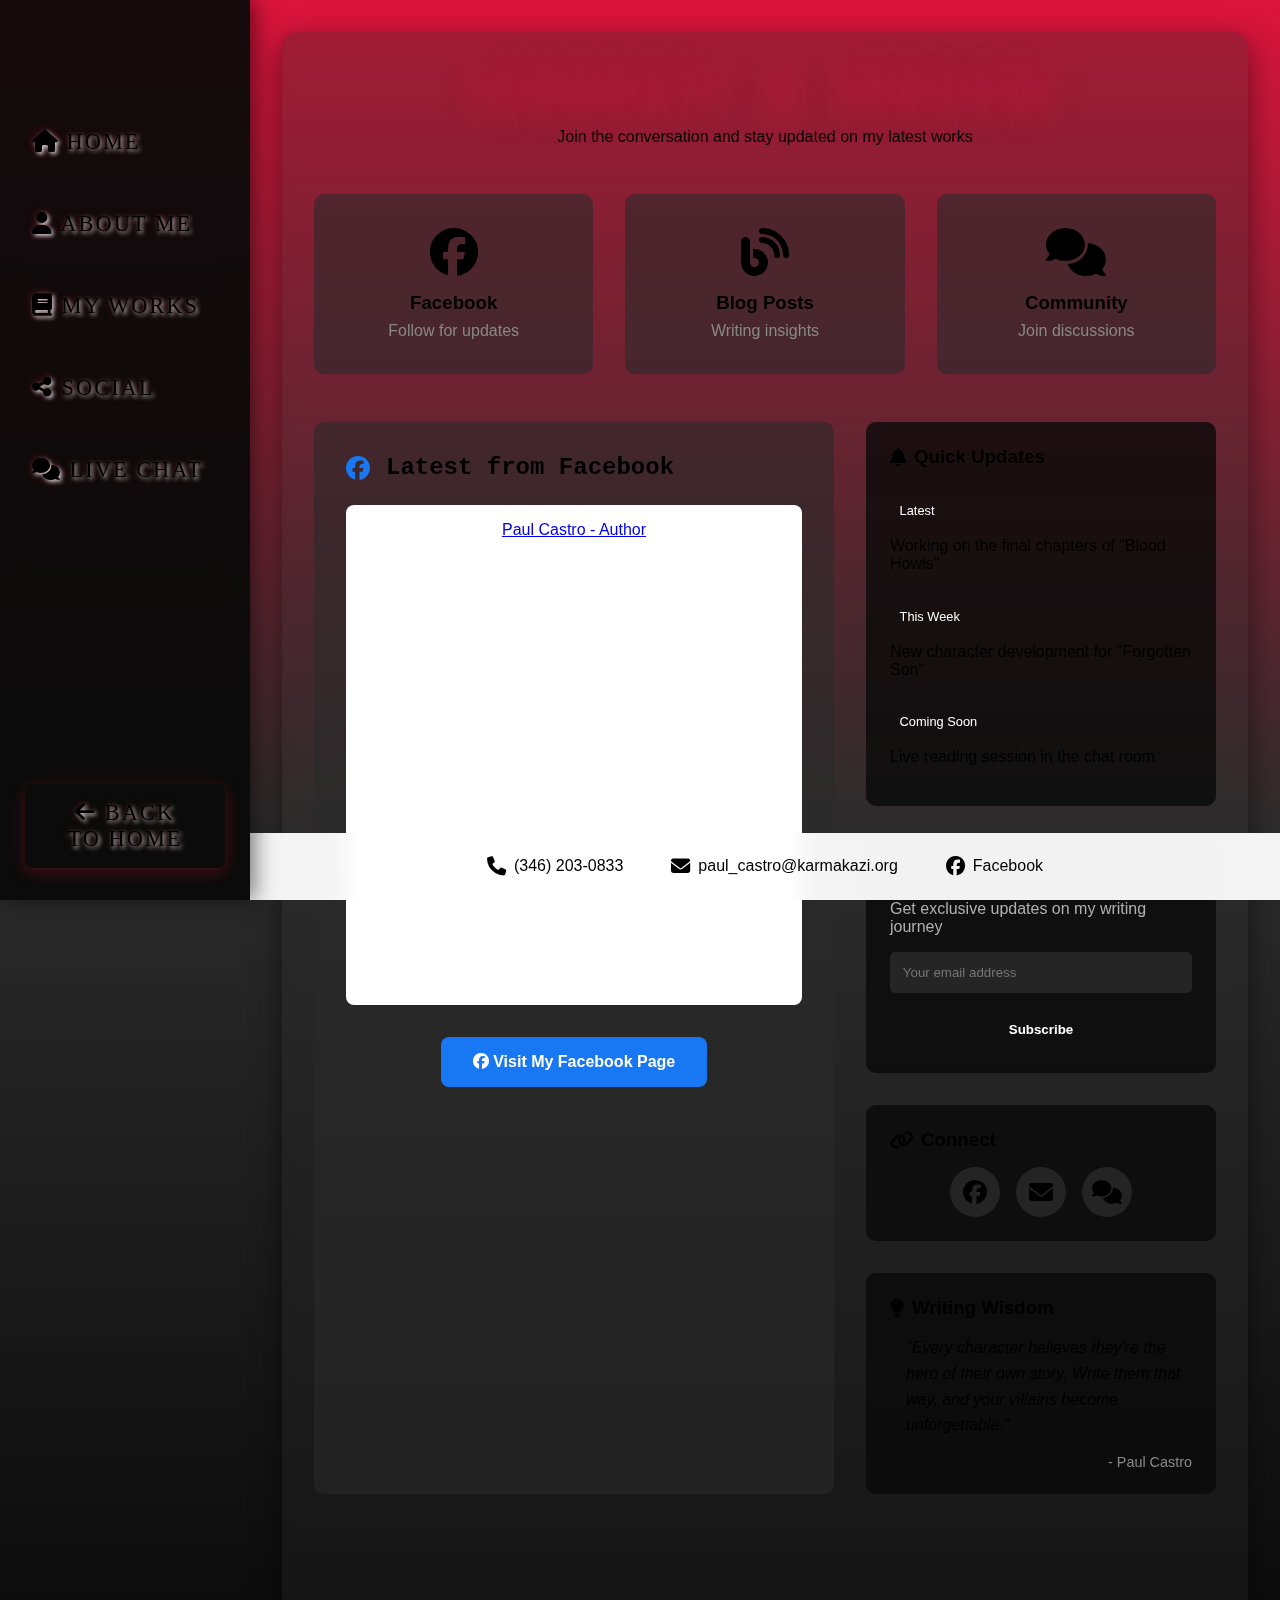
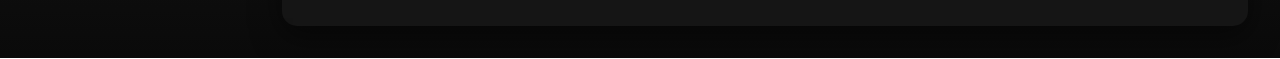
<file: social.html>
<!DOCTYPE html>
<html lang="en">
<head>
    <meta charset="UTF-8">
    <meta name="viewport" content="width=device-width, initial-scale=1.0">
    <title>Social - Paul Castro</title>
    <link rel="stylesheet" href="css/styles.css">
    <link rel="stylesheet" href="https://cdnjs.cloudflare.com/ajax/libs/font-awesome/6.4.0/css/all.min.css">
</head>
<body class="social-page">
    <!-- Facebook SDK -->
    <div id="fb-root"></div>
    <script async defer crossorigin="anonymous" 
        src="https://connect.facebook.net/en_US/sdk.js#xfbml=1&version=v18.0">
    </script>

    <!-- Mobile Menu Toggle -->
    <button class="mobile-menu-toggle" onclick="toggleMobileMenu()">
        <i class="fas fa-bars"></i>
    </button>

    <!-- Navigation Sidebar -->
    <nav class="nav-sidebar" id="navSidebar">
        <div class="nav-logo">
            <h1>Paul Castro</h1>
        </div>
        <ul class="nav-menu">
            <li class="nav-item">
                <a href="index.html" class="nav-link" data-text="Home">
                    <i class="fas fa-home"></i> Home
                </a>
            </li>
            <li class="nav-item">
                <a href="about.html" class="nav-link" data-text="About Me">
                    <i class="fas fa-user"></i> About Me
                </a>
            </li>
            <li class="nav-item">
                <a href="works.html" class="nav-link" data-text="My Works">
                    <i class="fas fa-book"></i> My Works
                </a>
            </li>
            <li class="nav-item active">
                <a href="social.html" class="nav-link" data-text="Social">
                    <i class="fas fa-share-alt"></i> Social
                </a>
            </li>
            <li class="nav-item">
                <a href="#" class="nav-link" data-text="Live Chat" onclick="requestChatAccess()">
                    <i class="fas fa-comments"></i> Live Chat
                </a>
            </li>
        </ul>
        <div class="back-home">
            <a href="index.html" class="nav-link" data-text="← Back to Home">
                <i class="fas fa-arrow-left"></i> Back to Home
            </a>
        </div>
    </nav>

    <!-- Main Content -->
    <main class="main-content">
        <div class="content-wrapper">
            <header class="page-header">
                <h1 class="page-title">Connect & Engage</h1>
                <p class="page-subtitle">Join the conversation and stay updated on my latest works</p>
            </header>
            
            <div class="social-content">
                <!-- Social Stats -->
                <div class="social-stats">
                    <div class="stat-card">
                        <i class="fab fa-facebook"></i>
                        <h3>Facebook</h3>
                        <p>Follow for updates</p>
                    </div>
                    <div class="stat-card">
                        <i class="fas fa-blog"></i>
                        <h3>Blog Posts</h3>
                        <p>Writing insights</p>
                    </div>
                    <div class="stat-card">
                        <i class="fas fa-comments"></i>
                        <h3>Community</h3>
                        <p>Join discussions</p>
                    </div>
                </div>

                <!-- Main Social Feed Container -->
                <div class="social-feed-container">
                    <!-- Facebook Page Plugin -->
                    <div class="facebook-section">
                        <h2 class="section-title">
                            <i class="fab fa-facebook"></i> Latest from Facebook
                        </h2>
                        <div class="fb-page-wrapper">
                            <div class="fb-page" 
                                data-href="https://www.facebook.com/profile.php?id=61579899121583" 
                                data-tabs="timeline,events,messages" 
                                data-width="500" 
                                data-height="800" 
                                data-small-header="false" 
                                data-adapt-container-width="true" 
                                data-hide-cover="false" 
                                data-show-facepile="true">
                                <blockquote cite="https://www.facebook.com/profile.php?id=61579899121583" 
                                    class="fb-xfbml-parse-ignore">
                                    <a href="https://www.facebook.com/profile.php?id=61579899121583">
                                        Paul Castro - Author
                                    </a>
                                </blockquote>
                            </div>
                        </div>
                        
                        <!-- Direct Link to Facebook -->
                        <div class="social-cta">
                            <a href="https://www.facebook.com/profile.php?id=61579899121583" 
                               target="_blank" 
                               class="facebook-btn">
                                <i class="fab fa-facebook"></i> Visit My Facebook Page
                            </a>
                        </div>
                    </div>

                    <!-- Additional Social Content -->
                    <div class="social-sidebar">
                        <!-- Quick Updates -->
                        <div class="updates-card">
                            <h3><i class="fas fa-bell"></i> Quick Updates</h3>
                            <div class="update-item">
                                <span class="update-date">Latest</span>
                                <p>Working on the final chapters of "Blood Howls"</p>
                            </div>
                            <div class="update-item">
                                <span class="update-date">This Week</span>
                                <p>New character development for "Forgotten Son"</p>
                            </div>
                            <div class="update-item">
                                <span class="update-date">Coming Soon</span>
                                <p>Live reading session in the chat room</p>
                            </div>
                        </div>

                        <!-- Newsletter Signup -->
                        <div class="newsletter-card">
                            <h3><i class="fas fa-envelope"></i> Stay Connected</h3>
                            <p>Get exclusive updates on my writing journey</p>
                            <form id="newsletterForm" onsubmit="handleNewsletter(event)">
                                <input type="email" 
                                       placeholder="Your email address" 
                                       id="newsletterEmail" 
                                       required>
                                <button type="submit">Subscribe</button>
                            </form>
                        </div>

                        <!-- Social Links -->
                        <div class="social-links-card">
                            <h3><i class="fas fa-link"></i> Connect</h3>
                            <div class="social-links">
                                <a href="https://www.facebook.com/profile.php?id=61579899121583" 
                                   target="_blank" 
                                   class="social-link facebook">
                                    <i class="fab fa-facebook"></i>
                                </a>
                                <a href="mailto:paul_castro@karmakazi.org" 
                                   class="social-link email">
                                    <i class="fas fa-envelope"></i>
                                </a>
                                <a href="#" 
                                   onclick="requestChatAccess()" 
                                   class="social-link chat">
                                    <i class="fas fa-comments"></i>
                                </a>
                            </div>
                        </div>

                        <!-- Writing Tips -->
                        <div class="tips-card">
                            <h3><i class="fas fa-lightbulb"></i> Writing Wisdom</h3>
                            <blockquote>
                                "Every character believes they're the hero of their own story. Write them that way, and your villains become unforgettable."
                            </blockquote>
                            <p class="tip-author">- Paul Castro</p>
                        </div>
                    </div>
                </div>
            </div>
        </div>
    </main>

    <!-- Footer -->
    <footer class="footer">
        <div class="contact-section">
            <a href="tel:3462030833" class="contact-item">
                <i class="fas fa-phone"></i>
                <span>(346) 203-0833</span>
            </a>
            <a href="mailto:paul_castro@karmakazi.org" class="contact-item">
                <i class="fas fa-envelope"></i>
                <span>paul_castro@karmakazi.org</span>
            </a>
            <a href="https://www.facebook.com/profile.php?id=61579899121583" target="_blank" class="contact-item">
                <i class="fab fa-facebook"></i>
                <span>Facebook</span>
            </a>
        </div>
    </footer>

    <script src="js/main.js"></script>
    <script src="js/social.js"></script>
</body>
</html>

<style>
/* Additional Social Page Styles */
.social-content {
    padding-bottom: 100px;
}

.social-stats {
    display: grid;
    grid-template-columns: repeat(auto-fit, minmax(200px, 1fr));
    gap: 2rem;
    margin-bottom: 3rem;
}

.social-stats .stat-card {
    background: rgba(42, 42, 42, 0.6);
    padding: 2rem;
    border-radius: 10px;
    text-align: center;
    transition: all 0.3s ease;
    border: 2px solid transparent;
}

.social-stats .stat-card:hover {
    border-color: var(--primary-red);
    transform: translateY(-5px);
    background: rgba(220, 20, 60, 0.1);
}

.social-stats .stat-card i {
    font-size: 3rem;
    color: var(--primary-red);
    margin-bottom: 1rem;
}

.social-stats .stat-card h3 {
    color: var(--text-light);
    margin-bottom: 0.5rem;
}

.social-stats .stat-card p {
    color: #888;
}

.social-feed-container {
    display: grid;
    grid-template-columns: 1fr 350px;
    gap: 2rem;
}

.facebook-section {
    background: rgba(42, 42, 42, 0.6);
    border-radius: 10px;
    padding: 2rem;
}

.section-title {
    font-family: 'Orbitron', monospace;
    color: var(--text-light);
    margin-bottom: 1.5rem;
    display: flex;
    align-items: center;
    gap: 1rem;
}

.section-title i {
    color: #1877f2;
}

.fb-page-wrapper {
    background: white;
    border-radius: 8px;
    padding: 1rem;
    margin-bottom: 2rem;
    min-height: 500px;
    display: flex;
    justify-content: center;
}

.social-cta {
    text-align: center;
}

.facebook-btn {
    display: inline-block;
    background: #1877f2;
    color: white;
    padding: 1rem 2rem;
    border-radius: 8px;
    text-decoration: none;
    font-weight: bold;
    transition: all 0.3s ease;
}

.facebook-btn:hover {
    background: #166fe5;
    transform: scale(1.05);
    box-shadow: 0 5px 15px rgba(24, 119, 242, 0.3);
}

.social-sidebar {
    display: flex;
    flex-direction: column;
    gap: 2rem;
}

.updates-card,
.newsletter-card,
.social-links-card,
.tips-card {
    background: rgba(10, 10, 10, 0.8);
    border-radius: 10px;
    padding: 1.5rem;
    border: 1px solid var(--secondary-grey);
}

.updates-card h3,
.newsletter-card h3,
.social-links-card h3,
.tips-card h3 {
    color: var(--primary-red);
    margin-bottom: 1rem;
    display: flex;
    align-items: center;
    gap: 0.5rem;
}

.update-item {
    padding: 1rem 0;
    border-bottom: 1px solid var(--secondary-grey);
}

.update-item:last-child {
    border-bottom: none;
}

.update-date {
    display: inline-block;
    background: var(--primary-red);
    color: white;
    padding: 0.2rem 0.6rem;
    border-radius: 3px;
    font-size: 0.8rem;
    margin-bottom: 0.5rem;
}

.update-item p {
    color: var(--text-light);
    margin-top: 0.5rem;
}

.newsletter-card p {
    color: #B0B0B0;
    margin-bottom: 1rem;
}

.newsletter-card form {
    display: flex;
    flex-direction: column;
    gap: 1rem;
}

.newsletter-card input {
    padding: 0.8rem;
    background: rgba(42, 42, 42, 0.8);
    border: 1px solid var(--secondary-grey);
    color: var(--text-light);
    border-radius: 5px;
}

.newsletter-card button {
    padding: 0.8rem;
    background: linear-gradient(45deg, var(--primary-red), var(--secondary-grey));
    color: white;
    border: none;
    border-radius: 5px;
    cursor: pointer;
    font-weight: bold;
    transition: all 0.3s ease;
}

.newsletter-card button:hover {
    transform: scale(1.05);
}

.social-links {
    display: flex;
    gap: 1rem;
    justify-content: center;
}

.social-link {
    width: 50px;
    height: 50px;
    display: flex;
    align-items: center;
    justify-content: center;
    background: rgba(42, 42, 42, 0.8);
    border-radius: 50%;
    color: var(--text-light);
    font-size: 1.5rem;
    transition: all 0.3s ease;
    text-decoration: none;
}

.social-link:hover {
    transform: scale(1.1);
}

.social-link.facebook:hover {
    background: #1877f2;
    color: white;
}

.social-link.email:hover {
    background: var(--primary-red);
    color: white;
}

.social-link.chat:hover {
    background: #4CAF50;
    color: white;
}

.tips-card blockquote {
    color: var(--text-light);
    font-style: italic;
    line-height: 1.6;
    margin-bottom: 1rem;
    padding-left: 1rem;
    border-left: 3px solid var(--primary-red);
}

.tip-author {
    text-align: right;
    color: #888;
    font-size: 0.9rem;
}

@media (max-width: 968px) {
    .social-feed-container {
        grid-template-columns: 1fr;
    }
    
    .social-sidebar {
        display: grid;
        grid-template-columns: repeat(auto-fit, minmax(250px, 1fr));
    }
}

@media (max-width: 768px) {
    .social-stats {
        grid-template-columns: 1fr;
    }
}
</style>
</file>
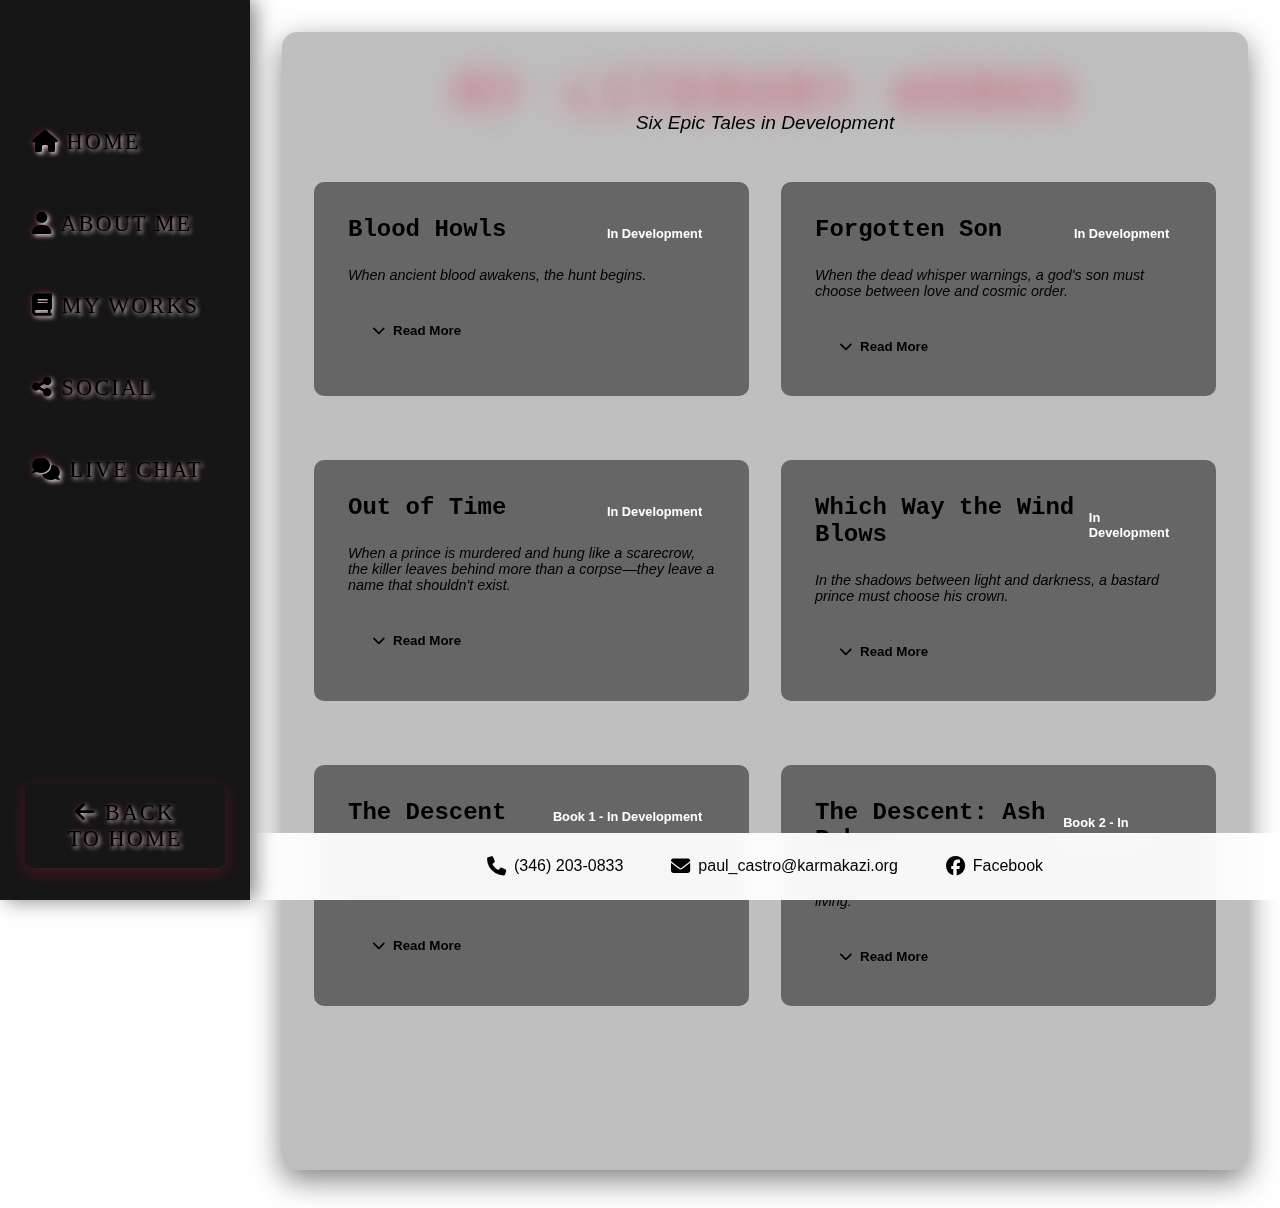
<file: works.html>
<!DOCTYPE html>
<html lang="en">
<head>
    <meta charset="UTF-8">
    <meta name="viewport" content="width=device-width, initial-scale=1.0">
    <title>My Works - Paul Castro</title>
    <link rel="stylesheet" href="css/styles.css">
    <link rel="stylesheet" href="https://cdnjs.cloudflare.com/ajax/libs/font-awesome/6.4.0/css/all.min.css">
</head>
<body class="works-page">
    <!-- Mobile Menu Toggle -->
    <button class="mobile-menu-toggle" onclick="toggleMobileMenu()">
        <i class="fas fa-bars"></i>
    </button>

    <!-- Navigation Sidebar -->
    <nav class="nav-sidebar" id="navSidebar">
        <div class="nav-logo">
            <h1>Paul Castro</h1>
        </div>
        <ul class="nav-menu">
            <li class="nav-item">
                <a href="index.html" class="nav-link" data-text="Home">
                    <i class="fas fa-home"></i> Home
                </a>
            </li>
            <li class="nav-item">
                <a href="about.html" class="nav-link" data-text="About Me">
                    <i class="fas fa-user"></i> About Me
                </a>
            </li>
            <li class="nav-item active">
                <a href="works.html" class="nav-link" data-text="My Works">
                    <i class="fas fa-book"></i> My Works
                </a>
            </li>
            <li class="nav-item">
                <a href="social.html" class="nav-link" data-text="Social">
                    <i class="fas fa-share-alt"></i> Social
                </a>
            </li>
            <li class="nav-item">
                <a href="#" class="nav-link" data-text="Live Chat" onclick="requestChatAccess()">
                    <i class="fas fa-comments"></i> Live Chat
                </a>
            </li>
        </ul>
        <div class="back-home">
            <a href="index.html" class="nav-link" data-text="← Back to Home">
                <i class="fas fa-arrow-left"></i> Back to Home
            </a>
        </div>
    </nav>

    <!-- Main Content -->
    <main class="main-content">
        <div class="content-wrapper">
            <header class="page-header">
                <h1 class="page-title">My Literary Works</h1>
                <p class="page-subtitle">Six Epic Tales in Development</p>
            </header>
            
            <div class="works-content">
                <div class="books-grid">
                    <!-- Blood Howls -->
                    <div class="book-card" data-book="blood-howls">
                        <div class="book-header">
                            <h2 class="book-title">Blood Howls</h2>
                            <span class="book-status">In Development</span>
                        </div>
                        <p class="book-tagline">When ancient blood awakens, the hunt begins.</p>
                        <div class="book-description">
                            <p>
                                Kael Thorne's twenty-fifth birthday was supposed to be ordinary—dinner with family, maybe a call from his sister. Instead, it becomes the night his parents die and a supernatural assassin called the Hunter comes to claim what flows in his veins.
                            </p>
                            <p>
                                Kael is the last descendant of the Progenitor, the first werewolf, and his blood is the key to an ancient relic that could either save the world or destroy it. Thrust into a war between supernatural races, he must forge unlikely alliances with exiled Fae warriors, battle-scarred trolls, storm-wielding djinn, and vengeful banshees—all while learning to master the beast within.
                            </p>
                            <p>
                                As genetically twisted monstrosities ravage cities and the mad tyrant Valek Dorne builds an army of horrors, Kael faces an impossible choice: embrace the very power that makes him a target, or watch everything he loves burn.
                            </p>
                            <p class="book-themes">
                                <strong>Alpha. Warrior. Legend.</strong> A dark urban fantasy that blends supernatural politics, visceral action, and the timeless struggle between vengeance and justice.
                            </p>
                        </div>
                        <button class="expand-btn" onclick="toggleBookDetails('blood-howls')">
                            <i class="fas fa-chevron-down"></i> Read More
                        </button>
                    </div>

                    <!-- Forgotten Son -->
                    <div class="book-card" data-book="forgotten-son">
                        <div class="book-header">
                            <h2 class="book-title">Forgotten Son</h2>
                            <span class="book-status">In Development</span>
                        </div>
                        <p class="book-tagline">When the dead whisper warnings, a god's son must choose between love and cosmic order.</p>
                        <div class="book-description">
                            <p>
                                Christos Thanatos has spent twenty-six years hiding in plain sight—working security jobs, living in a Chicago high-rise, and pretending the voices of the dead are just background noise. The son of Hades should be ruling the underworld, but he's chosen the mortal world instead, finding peace in the arms of Elena Martinez, an art history student who sees past his supernatural nature.
                            </p>
                            <p>
                                Then Elena is kidnapped. The ransom isn't money—it's blood. Five divine bloodlines must die to fuel an ancient ritual that will birth a god without conscience, without love, without the weaknesses that make divinity worth worshipping.
                            </p>
                            <p>
                                As Chicago burns with divine fire and Titans descend from storm-torn skies, Christos discovers his father's true plan: not just to create the perfect god, but to tear down the masquerade that has kept supernatural and human worlds separate for centuries.
                            </p>
                            <p class="book-themes">
                                An urban fantasy that explores what happens when ancient powers clash with modern love, when family loyalty wars with moral conviction, and when the greatest divine act might be choosing to serve rather than rule.
                            </p>
                        </div>
                        <button class="expand-btn" onclick="toggleBookDetails('forgotten-son')">
                            <i class="fas fa-chevron-down"></i> Read More
                        </button>
                    </div>

                    <!-- Out of Time -->
                    <div class="book-card" data-book="out-of-time">
                        <div class="book-header">
                            <h2 class="book-title">Out of Time</h2>
                            <span class="book-status">In Development</span>
                        </div>
                        <p class="book-tagline">When a prince is murdered and hung like a scarecrow, the killer leaves behind more than a corpse—they leave a name that shouldn't exist.</p>
                        <div class="book-description">
                            <p>
                                Cael Ward Corbin has spent years hiding what he is: a memory-binder caught between the Seelie and Unseelie Courts, hunting rogues in the shadows of the Interworld Accord. When Prince Alarion is found crucified in a human town square, carved with the forbidden sigil of the long-dead Outriders, Cael's investigation unearths a conspiracy that reaches into the heart of his own buried past.
                            </p>
                            <p>
                                Partnered with Vaelira Elaren, a Court agent whose loyalties run deeper than her blade, Cael follows a trail of royal blood and stolen names across the Feywild's most dangerous territories. But the killer isn't just rewriting the future. They're unmaking the past, using forbidden shadowglass magic to steal identities and forge Mirrorborn assassins.
                            </p>
                            <p>
                                When Cael discovers his own name carved in blood at a crime scene, he realizes he's not hunting the conspiracy—he's part of it.
                            </p>
                            <p class="book-themes">
                                An urban fantasy that weaves Fae politics with identity horror, where the greatest magic is choosing who you are when the world insists you're someone else.
                            </p>
                        </div>
                        <button class="expand-btn" onclick="toggleBookDetails('out-of-time')">
                            <i class="fas fa-chevron-down"></i> Read More
                        </button>
                    </div>

                    <!-- Which Way the Wind Blows -->
                    <div class="book-card" data-book="wind-blows">
                        <div class="book-header">
                            <h2 class="book-title">Which Way the Wind Blows</h2>
                            <span class="book-status">In Development</span>
                        </div>
                        <p class="book-tagline">In the shadows between light and darkness, a bastard prince must choose his crown.</p>
                        <div class="book-description">
                            <p>
                                When Veraden—son of the ruthless Queen Mab—rescues the tortured Lord Calendreth from an Unseelie dungeon, he triggers a war that will shatter the ancient balance between the Seelie and Unseelie courts. Raised in secret by a shapeshifting Glamourling, Veraden has spent decades infiltrating his mother's forces, but his rescue mission sets in motion a chain of betrayals, bloodshed, and broken oaths.
                            </p>
                            <p>
                                As Queen Titania of the Seelie Court watches her kingdom burn and her beloved King Oberon fall to Mab's devastating magic, she must forge an unlikely alliance with the shadow-born warrior who carries her enemy's blood. Alongside the fierce commander Elanai Vire, Veraden leads a desperate resistance from the ashes of the fallen court.
                            </p>
                            <p>
                                But Queen Mab's hunger for vengeance runs deeper than mere conquest. Haunted by ancient betrayals and the sister who once stole her crown, she will stop at nothing to reclaim what was taken—even if it means destroying the son she abandoned and the world itself.
                            </p>
                            <p class="book-themes">
                                A dark fantasy epic of family, betrayal, and the terrible price of power, where love blooms in the ruins of war and the greatest enemy may be the blood that runs in your veins.
                            </p>
                        </div>
                        <button class="expand-btn" onclick="toggleBookDetails('wind-blows')">
                            <i class="fas fa-chevron-down"></i> Read More
                        </button>
                    </div>

                    <!-- The Descent Book 1 -->
                    <div class="book-card" data-book="descent-1">
                        <div class="book-header">
                            <h2 class="book-title">The Descent</h2>
                            <span class="book-status">Book 1 - In Development</span>
                        </div>
                        <p class="book-tagline">Born from fire and hidden in shadow, Lucien Graves never knew he was heir to a throne built on blood and betrayal.</p>
                        <div class="book-description">
                            <p>
                                Bartending in the vampire-owned clubs of Kharvas, Lucien lives quietly among the supernatural elite—until ancient relics begin awakening in his presence and demons start hunting him through the neon-lit streets. When he discovers his true identity as the son of murdered vampire royalty, he's thrust into a war that has been brewing since the fall of the old kingdom.
                            </p>
                            <p>
                                With the primordial demon Az'kaar stirring from his prison and vampire covens fracturing under the weight of corruption, Lucien must master elemental powers he never wanted while navigating deadly alliances with exiled nobles, assassins, and the mysterious Amaris—who has been protecting him from the shadows for years.
                            </p>
                            <p>
                                From underground fight clubs to burning sanctums, from forgotten crypts to demon citadels carved from living stone, The Descent weaves a dark tapestry of urban fantasy and epic mythology.
                            </p>
                            <p class="book-themes">
                                <strong>The fire remembers. The wolves are waking.</strong> And the descent into power comes at the price of everything you thought you knew about yourself.
                            </p>
                        </div>
                        <button class="expand-btn" onclick="toggleBookDetails('descent-1')">
                            <i class="fas fa-chevron-down"></i> Read More
                        </button>
                    </div>

                    <!-- The Descent: Ash Reborn Book 2 -->
                    <div class="book-card" data-book="descent-2">
                        <div class="book-header">
                            <h2 class="book-title">The Descent: Ash Reborn</h2>
                            <span class="book-status">Book 2 - In Development</span>
                        </div>
                        <p class="book-tagline">The fire within him was never meant to be carried by the living.</p>
                        <div class="book-description">
                            <p>
                                Lucien Thorne awakens to a terrible truth—he died, and the Sixth Relic brought him back. Now, as the Council's final weapons emerge from shadow, he must confront not only their Hollow Ascendant and reality-warping Choir, but the growing realization that he is no longer merely a relic-bearer. He is a living artifact himself.
                            </p>
                            <p>
                                Haunted by visions of a burning cradle and guided by fragments of his fallen sister Seraphine's memories, Lucien leads the Ash Rebellion through a landscape where time fractures and gods bleed into tomorrow. Alongside the fierce Amaris, the dreamwalker Ciryel, and the stalwart Kaemul, he must gather the scattered remnants of resistance.
                            </p>
                            <p>
                                From the Bone Archive's buried confessions to the mountain where the First Flame was born, from the city that was never supposed to exist to the choir that sang the sun to sleep, Lucien will discover that some victories require not the wielding of power, but the wisdom to let it go.
                            </p>
                            <p class="book-themes">
                                The explosive conclusion to The Descent duology, where the cost of memory meets the price of freedom, and a man who died for the flame must choose whether to burn as a weapon or shine as a light.
                            </p>
                        </div>
                        <button class="expand-btn" onclick="toggleBookDetails('descent-2')">
                            <i class="fas fa-chevron-down"></i> Read More
                        </button>
                    </div>
                </div>
            </div>
        </div>
    </main>

    <!-- Footer -->
    <footer class="footer">
        <div class="contact-section">
            <a href="tel:3462030833" class="contact-item">
                <i class="fas fa-phone"></i>
                <span>(346) 203-0833</span>
            </a>
            <a href="mailto:paul_castro@karmakazi.org" class="contact-item">
                <i class="fas fa-envelope"></i>
                <span>paul_castro@karmakazi.org</span>
            </a>
            <a href="https://www.facebook.com/profile.php?id=61579899121583" target="_blank" class="contact-item">
                <i class="fab fa-facebook"></i>
                <span>Facebook</span>
            </a>
        </div>
    </footer>

    <script src="js/main.js"></script>
    <script src="js/works.js"></script>
</body>
</html>

<style>
/* Additional Works Page Styles */
.page-subtitle {
    text-align: center;
    color: var(--text-light);
    font-size: 1.2rem;
    margin-top: -1rem;
    margin-bottom: 2rem;
    font-style: italic;
}

.works-content {
    padding-bottom: 100px;
}

.book-card {
    background: rgba(42, 42, 42, 0.6);
    border-radius: 10px;
    padding: 2rem;
    margin-bottom: 2rem;
    border: 2px solid transparent;
    position: relative;
    transition: all 0.3s ease;
    overflow: hidden;
}

.book-card:before {
    content: '';
    position: absolute;
    top: 0;
    left: 0;
    right: 0;
    bottom: 0;
    background: linear-gradient(135deg, transparent, rgba(220, 20, 60, 0.1));
    opacity: 0;
    transition: opacity 0.3s ease;
}

.book-card:hover:before {
    opacity: 1;
}

.book-card:hover {
    border-color: var(--primary-red);
    transform: translateY(-3px);
    box-shadow: 0 10px 30px rgba(220, 20, 60, 0.2);
}

.book-header {
    display: flex;
    justify-content: space-between;
    align-items: center;
    margin-bottom: 1rem;
}

.book-status {
    background: linear-gradient(45deg, var(--primary-red), var(--secondary-grey));
    color: white;
    padding: 0.3rem 0.8rem;
    border-radius: 20px;
    font-size: 0.8rem;
    font-weight: bold;
}

.book-description {
    max-height: 0;
    overflow: hidden;
    transition: max-height 0.5s ease, padding 0.5s ease;
    padding: 0;
}

.book-description.expanded {
    max-height: 1000px;
    padding: 1rem 0;
}

.book-description p {
    color: #B0B0B0;
    line-height: 1.8;
    margin-bottom: 1rem;
    text-align: justify;
}

.book-themes {
    color: var(--text-light) !important;
    font-style: italic;
    border-top: 1px solid var(--secondary-grey);
    padding-top: 1rem;
    margin-top: 1rem;
}

.expand-btn {
    background: transparent;
    color: var(--primary-red);
    border: 1px solid var(--primary-red);
    padding: 0.5rem 1.5rem;
    border-radius: 5px;
    cursor: pointer;
    font-weight: bold;
    transition: all 0.3s ease;
    display: flex;
    align-items: center;
    gap: 0.5rem;
    margin-top: 1rem;
}

.expand-btn:hover {
    background: var(--primary-red);
    color: white;
    transform: scale(1.05);
}

.expand-btn i {
    transition: transform 0.3s ease;
}

.expand-btn.expanded i {
    transform: rotate(180deg);
}

@media (max-width: 768px) {
    .book-header {
        flex-direction: column;
        align-items: flex-start;
        gap: 0.5rem;
    }
}
</style>
</file>
<file: css/styles.css>
/* css/styles.css */
<style>
/* Import Google Fonts for 3D effect */
@import url('https://fonts.googleapis.com/css2?family=Bebas+Neue&family=Orbitron:wght@400;700;900&display=swap');

/* CSS Variables */
:root {
  --primary-red: #DC143C;
  --primary-black: #ffffff;
  --primary-grey: #5a5959;
  --secondary-grey: #3a3a3a;
  --text-light: #E0E0E0;
  --text-hover: #FF6B6B;
  --gradient-1: linear-gradient(135deg, #DC143C 0%, #0A0A0A 50%, #2C2C2C 100%);
  --gradient-2: linear-gradient(45deg, #2C2C2C 0%, #DC143C 50%, #0A0A0A 100%);
  --gradient-3: linear-gradient(225deg, #0A0A0A 0%, #2C2C2C 50%, #DC143C 100%);
}

/* Reset and Base Styles */
* {
  margin: 0;
  padding: 0;
  box-sizing: border-box;
}

body {
  font-family: 'Arial', sans-serif;
  color: var(--text-light);
  min-height: 100vh;
  display: flex;
  overflow-x: hidden;
}

/* Gradient Backgrounds for Different Pages */
body.home-page {
  background: var(--gradient-1);
}

body.about-page {
  background: var(--gradient-2);
}

body.works-page {
  background: var(--gradient-3);
}

body.social-page {
  background: linear-gradient(180deg, #DC143C 0%, #2C2C2C 50%, #0A0A0A 100%);
}

body.chat-page {
  background: linear-gradient(90deg, #0A0A0A 0%, #DC143C 50%, #2C2C2C 100%);
}

body.admin-page {
  background: linear-gradient(270deg, #2C2C2C 0%, #0A0A0A 50%, #DC143C 100%);
}

/* Left Navigation Sidebar */
.nav-sidebar {
  width: 250px;
  min-height: 100vh;
  background: rgba(10, 10, 10, 0.95);
  backdrop-filter: blur(10px);
  padding: 2rem 0;
  position: fixed;
  left: 0;
  top: 0;
  z-index: 1000;
  box-shadow: 5px 0 20px rgba(0, 0, 0, 0.5);
}

.nav-logo {
  text-align: center;
  margin-bottom: 3rem;
  padding: 0 1rem;
}

.nav-logo h1 {
  font-family: 'Orbitron', monospace;
  font-size: 1.8rem;
  background: linear-gradient(45deg, var(--primary-red), var(--text-light));
  -webkit-background-clip: text;
  -webkit-text-fill-color: transparent;
  background-clip: text;
}

/* 3D Navigation Items */
.nav-menu {
  list-style: none;
  padding: 0;
}

.nav-item {
  margin: 1.5rem 0;
  perspective: 1000px;
}

.nav-link {
  display: block;
  padding: 1rem 2rem;
  color: var(--text-light);
  text-decoration: none;
  font-family: 'Bebas Neue', cursive;
  font-size: 1.4rem;
  text-transform: uppercase;
  letter-spacing: 2px;
  position: relative;
  transition: all 0.3s ease;
  transform-style: preserve-3d;
  text-shadow: 
    2px 2px 4px rgba(255, 254, 254, 0.8),
    0 0 10px rgba(220, 20, 60, 0.3);
}

.nav-link:before {
  content: attr(data-text);
  position: absolute;
  top: 0;
  left: 0;
  padding: 1rem 2rem;
  color: var(--primary-red);
  transform: rotateY(180deg);
  backface-visibility: hidden;
  transition: all 0.3s ease;
}

.nav-link:hover {
  transform: rotateY(180deg);
  color: var(--text-hover);
  padding-left: 2.5rem;
  text-shadow: 
    3px 3px 6px rgb(255, 255, 255),
    0 0 20px rgba(255, 107, 107, 0.6);
}

.nav-item.active .nav-link {
  color: var(--primary-red);
  border-left: 4px solid var(--primary-red);
}

/* Back to Home Button */
.back-home {
  position: absolute;
  bottom: 2rem;
  left: 50%;
  transform: translateX(-50%);
  width: 80%;
}

.back-home .nav-link {
  background: linear-gradient(45deg, var(--primary-red), var(--secondary-grey));
  text-align: center;
  border-radius: 8px;
  box-shadow: 0 4px 15px rgba(220, 20, 60, 0.3);
}

.back-home .nav-link:hover {
  transform: rotateY(0) scale(1.05);
  box-shadow: 0 6px 20px rgba(220, 20, 60, 0.5);
}

/* Main Content Area */
.main-content {
  margin-left: 250px;
  flex: 1;
  padding: 2rem;
  min-height: 100vh;
  position: relative;
}

.content-wrapper {
  max-width: 1200px;
  margin: 0 auto;
  padding: 2rem;
  background: rgba(42, 42, 42, 0.3);
  backdrop-filter: blur(5px);
  border-radius: 15px;
  box-shadow: 0 10px 30px rgba(0, 0, 0, 0.5);
}

/* Page Headers */
.page-header {
  text-align: center;
  margin-bottom: 3rem;
}

.page-title {
  font-family: 'Orbitron', monospace;
  font-size: 3.5rem;
  font-weight: 900;
  text-transform: uppercase;
  letter-spacing: 3px;
  background: linear-gradient(90deg, var(--text-light), var(--primary-red), var(--text-light));
  -webkit-background-clip: text;
  -webkit-text-fill-color: transparent;
  background-clip: text;
  animation: gradient-shift 3s ease infinite;
  text-shadow: 0 0 30px rgba(220, 20, 60, 0.5);
}

@keyframes gradient-shift {
  0%, 100% { background-position: 0% 50%; }
  50% { background-position: 100% 50%; }
}

/* Footer */
.footer {
  position: fixed;
  bottom: 0;
  left: 250px;
  right: 0;
  background: rgba(255, 255, 255, 0.95);
  backdrop-filter: blur(10px);
  padding: 1.5rem;
  text-align: center;
  border-top: 2px solid var(--primary-red);
  z-index: 999;
}

.contact-section {
  display: flex;
  justify-content: center;
  align-items: center;
  gap: 3rem;
  flex-wrap: wrap;
}

.contact-item {
  display: flex;
  align-items: center;
  gap: 0.5rem;
  color: var(--text-light);
  text-decoration: none;
  transition: all 0.3s ease;
}

.contact-item:hover {
  color: var(--primary-red);
  transform: translateY(-2px);
}

.contact-item i {
  font-size: 1.2rem;
}

/* Book Cards for Works Page */
.books-grid {
  display: grid;
  grid-template-columns: repeat(auto-fit, minmax(300px, 1fr));
  gap: 2rem;
  margin-top: 2rem;
}

.book-card {
  background: rgba(42, 42, 42, 0.6);
  border-radius: 10px;
  padding: 1.5rem;
  border: 2px solid transparent;
  background-clip: padding-box;
  position: relative;
  transition: all 0.3s ease;
  cursor: pointer;
}

.book-card:before {
  content: '';
  position: absolute;
  top: 0;
  left: 0;
  right: 0;
  bottom: 0;
  border-radius: 10px;
  padding: 2px;
  background: linear-gradient(45deg, var(--primary-red), var(--secondary-grey));
  -webkit-mask: linear-gradient(#fff 0 0) content-box, linear-gradient(#fff 0 0);
  -webkit-mask-composite: exclude;
  mask-composite: exclude;
  z-index: -1;
}

.book-card:hover {
  transform: translateY(-5px);
  box-shadow: 0 10px 30px rgba(220, 20, 60, 0.3);
}

.book-title {
  font-family: 'Orbitron', monospace;
  font-size: 1.5rem;
  color: var(--primary-red);
  margin-bottom: 0.5rem;
}

.book-tagline {
  font-style: italic;
  color: var(--text-light);
  margin-bottom: 1rem;
  font-size: 0.9rem;
}

.book-description {
  color: #B0B0B0;
  line-height: 1.6;
}

/* Chat Room Styles */
.chat-container {
  display: flex;
  gap: 2rem;
  height: calc(100vh - 200px);
}

.chat-main {
  flex: 1;
  display: flex;
  flex-direction: column;
  background: rgba(42, 42, 42, 0.6);
  border-radius: 10px;
  overflow: hidden;
}

.video-grid {
  flex: 1;
  display: grid;
  grid-template-columns: repeat(auto-fit, minmax(300px, 1fr));
  gap: 1rem;
  padding: 1rem;
  overflow-y: auto;
}

.video-container {
  background: var(--primary-black);
  border-radius: 8px;
  aspect-ratio: 16/9;
  position: relative;
  overflow: hidden;
}

.video-container video {
  width: 100%;
  height: 100%;
  object-fit: cover;
}

.chat-messages {
  height: 200px;
  background: rgba(10, 10, 10, 0.8);
  padding: 1rem;
  overflow-y: auto;
  border-top: 2px solid var(--primary-red);
}

.chat-input-container {
  display: flex;
  padding: 1rem;
  background: rgba(10, 10, 10, 0.9);
  gap: 1rem;
}

.chat-input {
  flex: 1;
  padding: 0.8rem;
  background: rgba(42, 42, 42, 0.8);
  border: 1px solid var(--secondary-grey);
  color: var(--text-light);
  border-radius: 5px;
  font-size: 1rem;
}

.chat-send-btn {
  padding: 0.8rem 2rem;
  background: linear-gradient(45deg, var(--primary-red), var(--secondary-grey));
  color: white;
  border: none;
  border-radius: 5px;
  cursor: pointer;
  font-weight: bold;
  transition: all 0.3s ease;
}

.chat-send-btn:hover {
  transform: scale(1.05);
  box-shadow: 0 4px 15px rgba(220, 20, 60, 0.4);
}

/* Room List Sidebar */
.room-sidebar {
  width: 250px;
  background: rgba(10, 10, 10, 0.9);
  border-radius: 10px;
  padding: 1rem;
  overflow-y: auto;
}

.room-list-header {
  font-family: 'Orbitron', monospace;
  font-size: 1.2rem;
  color: var(--primary-red);
  margin-bottom: 1rem;
  text-align: center;
}

.room-item {
  background: rgba(42, 42, 42, 0.6);
  padding: 1rem;
  margin-bottom: 0.8rem;
  border-radius: 8px;
  cursor: pointer;
  transition: all 0.3s ease;
  border: 1px solid transparent;
}

.room-item:hover {
  border-color: var(--primary-red);
  transform: translateX(5px);
}

.room-name {
  font-weight: bold;
  color: var(--text-light);
  margin-bottom: 0.3rem;
}

.room-users {
  font-size: 0.9rem;
  color: #888;
}

/* Responsive Design */
@media (max-width: 768px) {
  .nav-sidebar {
    transform: translateX(-100%);
    transition: transform 0.3s ease;
  }
  
  .nav-sidebar.active {
    transform: translateX(0);
  }
  
  .main-content {
    margin-left: 0;
  }
  
  .footer {
    left: 0;
  }
  
  .mobile-menu-toggle {
    display: block;
    position: fixed;
    top: 1rem;
    left: 1rem;
    z-index: 1001;
    background: var(--primary-red);
    color: white;
    border: none;
    padding: 0.8rem;
    border-radius: 5px;
    cursor: pointer;
  }
}

@media (min-width: 769px) {
  .mobile-menu-toggle {
    display: none;
  }
}

/* Loading Animation */
.loading-spinner {
  width: 50px;
  height: 50px;
  border: 3px solid var(--secondary-grey);
  border-top-color: var(--primary-red);
  border-radius: 50%;
  animation: spin 1s linear infinite;
  margin: 2rem auto;
}

@keyframes spin {
  to { transform: rotate(360deg); }
}

/* Admin Styles */
.admin-panel {
  background: rgba(90, 90, 90, 0.95);
  padding: 2rem;
  border-radius: 10px;
  margin-bottom: 2rem;
}

.admin-section-title {
  font-family: 'Orbitron', monospace;
  font-size: 1.8rem;
  color: var(--primary-red);
  margin-bottom: 1rem;
  border-bottom: 2px solid var(--primary-red);
  padding-bottom: 0.5rem;
}

.admin-table {
  width: 100%;
  background: rgba(109, 109, 109, 0.6);
  border-radius: 8px;
  overflow: hidden;
}

.admin-table th {
  background: var(--primary-red);
  color: rgb(107, 107, 107);
  padding: 1rem;
  text-align: left;
}

.admin-table td {
  padding: 1rem;
  border-bottom: 1px solid var(--secondary-grey);
  color: var(--text-light);
}

.admin-table tr:hover {
  background: rgba(104, 104, 104, 0.937);
}

.action-btn {
  padding: 0.5rem 1rem;
  margin: 0 0.3rem;
  border: none;
  border-radius: 5px;
  cursor: pointer;
  font-weight: bold;
  transition: all 0.3s ease;
}

.action-btn.kick {
  background: #FF6B6B;
  color: rgb(118, 118, 118);
}

.action-btn.block {
  background: #DC143C;
  color: rgb(183, 183, 183);
}

.action-btn.unblock {
  background: #4CAF50;
  color: white;
}

.action-btn:hover {
  transform: scale(1.05);
  box-shadow: 0 4px 10px rgba(238, 230, 230, 0.689);
}
</style>
</file>
<file: css/chat-admin.css>
/* Additional styles for chat and admin interfaces */

/* Chat Interface */
.chat-container {
    display: flex;
    height: calc(100vh - 200px);
    gap: 1rem;
}

.chat-main {
    flex: 1;
    display: flex;
    flex-direction: column;
    background: rgba(26, 26, 26, 0.8);
    backdrop-filter: blur(10px);
    border-radius: 15px;
    border: 1px solid rgba(220, 20, 60, 0.2);
    overflow: hidden;
}

.room-header {
    padding: 1rem;
    background: linear-gradient(135deg, 
        rgba(220, 20, 60, 0.2), 
        rgba(139, 0, 0, 0.3));
    border-bottom: 1px solid rgba(220, 20, 60, 0.3);
    display: flex;
    justify-content: space-between;
    align-items: center;
}

.room-header h3 {
    font-family: 'Orbitron', monospace;
    color: var(--accent);
}

.leave-btn {
    padding: 0.5rem 1rem;
    background: rgba(220, 20, 60, 0.3);
    color: white;
    border: 1px solid var(--accent);
    border-radius: 5px;
    cursor: pointer;
    transition: all 0.3s ease;
}

.leave-btn:hover {
    background: rgba(220, 20, 60, 0.5);
}

.chat-area {
    flex: 1;
    display: flex;
    flex-direction: column;
    overflow: hidden;
}

.video-grid {
    display: grid;
    grid-template-columns: repeat(auto-fit, minmax(200px, 1fr));
    gap: 0.5rem;
    padding: 0.5rem;
    max-height: 300px;
    overflow-y: auto;
}

.video-container {
    position: relative;
    background: var(--dark-gray);
    border-radius: 10px;
    overflow: hidden;
    aspect-ratio: 16/9;
}

.video-container video {
    width: 100%;
    height: 100%;
    object-fit: cover;
}

.video-label {
    position: absolute;
    bottom: 5px;
    left: 5px;
    padding: 0.25rem 0.5rem;
    background: rgba(0, 0, 0, 0.7);
    border-radius: 5px;
    font-size: 0.8rem;
}

.messages-container {
    flex: 1;
    display: flex;
    flex-direction: column;
    border-top: 1px solid rgba(220, 20, 60, 0.2);
}

.messages {
    flex: 1;
    padding: 1rem;
    overflow-y: auto;
    display: flex;
    flex-direction: column;
    gap: 0.5rem;
}

.message {
    background: rgba(51, 51, 51, 0.5);
    padding: 0.75rem;
    border-radius: 10px;
    max-width: 70%;
}

.message.own-message {
    align-self: flex-end;
    background: linear-gradient(135deg, 
        rgba(220, 20, 60, 0.2), 
        rgba(139, 0, 0, 0.3));
}

.message-header {
    display: flex;
    justify-content: space-between;
    margin-bottom: 0.25rem;
    font-size: 0.85rem;
}

.message-username {
    color: var(--accent);
    font-weight: 600;
}

.message-time {
    color: rgba(224, 224, 224, 0.5);
}

.message-content {
    color: var(--text-light);
    word-wrap: break-word;
}

.system-message {
    text-align: center;
    color: rgba(224, 224, 224, 0.6);
    font-style: italic;
    font-size: 0.9rem;
    padding: 0.5rem;
}

.message-input {
    display: flex;
    padding: 1rem;
    gap: 0.5rem;
    border-top: 1px solid rgba(220, 20, 60, 0.2);
}

.message-input input {
    flex: 1;
    padding: 0.75rem;
    background: rgba(10, 10, 10, 0.6);
    border: 1px solid rgba(220, 20, 60, 0.3);
    border-radius: 25px;
    color: var(--text-light);
    font-size: 1rem;
}

.message-input input:focus {
    outline: none;
    border-color: var(--accent);
}

.message-input button {
    padding: 0.75rem 1.5rem;
    background: linear-gradient(135deg, var(--primary-red), var(--accent));
    color: white;
    border: none;
    border-radius: 25px;
    cursor: pointer;
    font-weight: 600;
    transition: all 0.3s ease;
}

.message-input button:hover {
    transform: translateY(-2px);
    box-shadow: 0 4px 10px rgba(220, 20, 60, 0.3);
}

.controls {
    padding: 1rem;
    border-top: 1px solid rgba(220, 20, 60, 0.2);
    display: flex;
    gap: 1rem;
    justify-content: center;
}

.controls button {
    padding: 0.75rem 1.5rem;
    background: rgba(51, 51, 51, 0.6);
    color: var(--text-light);
    border: 1px solid rgba(220, 20, 60, 0.3);
    border-radius: 10px;
    cursor: pointer;
    transition: all 0.3s ease;
}

.controls button:hover {
    background: rgba(220, 20, 60, 0.2);
    border-color: var(--accent);
}

/* Chat Sidebar */
.chat-sidebar {
    width: 250px;
    display: flex;
    flex-direction: column;
    gap: 1rem;
}

.room-controls {
    background: rgba(26, 26, 26, 0.8);
    backdrop-filter: blur(10px);
    border-radius: 15px;
    padding: 1rem;
    border: 1px solid rgba(220, 20, 60, 0.2);
}

.room-controls h4 {
    font-family: 'Orbitron', monospace;
    color: var(--accent);
    margin-bottom: 1rem;
}

.create-room-btn {
    width: 100%;
    padding: 0.75rem;
    background: linear-gradient(135deg, var(--primary-red), var(--accent));
    color: white;
    border: none;
    border-radius: 8px;
    cursor: pointer;
    font-weight: 600;
    transition: all 0.3s ease;
}

.create-room-btn:hover {
    transform: translateY(-2px);
    box-shadow: 0 4px 10px rgba(220, 20, 60, 0.3);
}

.rooms-list {
    flex: 1;
    background: rgba(26, 26, 26, 0.8);
    backdrop-filter: blur(10px);
    border-radius: 15px;
    padding: 1rem;
    border: 1px solid rgba(220, 20, 60, 0.2);
    overflow-y: auto;
}

.room-item {
    padding: 0.75rem;
    background: rgba(51, 51, 51, 0.4);
    border-radius: 8px;
    margin-bottom: 0.5rem;
    cursor: pointer;
    transition: all 0.3s ease;
}

.room-item:hover {
    background: rgba(220, 20, 60, 0.2);
    transform: translateX(5px);
}

.room-info {
    display: flex;
    flex-direction: column;
    gap: 0.25rem;
}

.room-name {
    font-weight: 600;
    color: var(--text-light);
}

.room-code {
    font-size: 0.8rem;
    color: rgba(224, 224, 224, 0.6);
}

.room-stats {
    display: flex;
    justify-content: space-between;
    margin-top: 0.5rem;
}

.participant-count {
    font-size: 0.85rem;
    color: var(--accent);
}

.private-badge {
    font-size: 0.9rem;
}

.participants-section {
    background: rgba(26, 26, 26, 0.8);
    backdrop-filter: blur(10px);
    border-radius: 15px;
    padding: 1rem;
    border: 1px solid rgba(220, 20, 60, 0.2);
}

.participants-section h4 {
    font-family: 'Orbitron', monospace;
    color: var(--accent);
    margin-bottom: 1rem;
}

#participantsList {
    display: flex;
    flex-direction: column;
    gap: 0.5rem;
}

/* Admin Interface */
.admin-content {
    max-width: 1200px;
    margin: 0 auto;
}

.admin-dashboard {
    display: grid;
    grid-template-columns: repeat(auto-fit, minmax(350px, 1fr));
    gap: 2rem;
}

.admin-section {
    background: rgba(26, 26, 26, 0.8);
    backdrop-filter: blur(10px);
    border-radius: 15px;
    padding: 2rem;
    border: 1px solid rgba(220, 20, 60, 0.2);
}

.admin-section h3 {
    font-family: 'Orbitron', monospace;
    color: var(--accent);
    margin-bottom: 1.5rem;
}

.admin-section button {
    padding: 0.5rem 1rem;
    background: linear-gradient(135deg, var(--primary-red), var(--accent));
    color: white;
    border: none;
    border-radius: 5px;
    cursor: pointer;
    margin-bottom: 1rem;
    transition: all 0.3s ease;
}

.admin-section button:hover {
    transform: translateY(-2px);
    box-shadow: 0 4px 10px rgba(220, 20, 60, 0.3);
}

.admin-item {
    padding: 1rem;
    background: rgba(51, 51, 51, 0.4);
    border-radius: 8px;
    margin-bottom: 0.75rem;
    display: flex;
    flex-direction: column;
    gap: 0.5rem;
}

.admin-item span {
    color: var(--text-light);
    font-size: 0.95rem;
}

.admin-item button {
    align-self: flex-start;
    padding: 0.25rem 0.75rem;
    font-size: 0.85rem;
    margin: 0;
}

/* Modal Styles */
.modal {
    position: fixed;
    top: 0;
    left: 0;
    width: 100%;
    height: 100%;
    background: rgba(0, 0, 0, 0.8);
    backdrop-filter: blur(5px);
    display: flex;
    justify-content: center;
    align-items: center;
    z-index: 2000;
}

.modal-content {
    background: linear-gradient(135deg, 
        rgba(26, 26, 26, 0.95), 
        rgba(139, 0, 0, 0.3));
    border: 2px solid rgba(220, 20, 60, 0.4);
    border-radius: 15px;
    padding: 2rem;
    min-width: 400px;
    display: flex;
    flex-direction: column;
    gap: 1rem;
}

.modal-content h3 {
    font-family: 'Orbitron', monospace;
    color: var(--accent);
    margin-bottom: 1rem;
}

.modal-content input,
.modal-content select {
    padding: 0.75rem;
    background: rgba(10, 10, 10, 0.6);
    border: 1px solid rgba(220, 20, 60, 0.3);
    border-radius: 8px;
    color: var(--text-light);
    font-size: 1rem;
}

.modal-content input:focus,
.modal-content select:focus {
    outline: none;
    border-color: var(--accent);
}

.modal-content label {
    display: flex;
    align-items: center;
    gap: 0.5rem;
    color: var(--text-light);
}

.modal-content button {
    padding: 0.75rem;
    background: linear-gradient(135deg, var(--primary-red), var(--accent));
    color: white;
    border: none;
    border-radius: 8px;
    cursor: pointer;
    font-weight: 600;
    transition: all 0.3s ease;
}

.modal-content button:hover {
    transform: translateY(-2px);
    box-shadow: 0 4px 10px rgba(220, 20, 60, 0.3);
}

.modal-content button:last-child {
    background: rgba(51, 51, 51, 0.6);
    border: 1px solid rgba(220, 20, 60, 0.3);
}

/* Responsive adjustments for chat */
@media (max-width: 1024px) {
    .chat-container {
        flex-direction: column;
    }
    
    .chat-sidebar {
        width: 100%;
        flex-direction: row;
        overflow-x: auto;
    }
    
    .rooms-list {
        min-width: 250px;
    }
}

@media (max-width: 768px) {
    .video-grid {
        grid-template-columns: 1fr;
        max-height: 200px;
    }
    
    .admin-dashboard {
        grid-template-columns: 1fr;
    }
}
</file>
